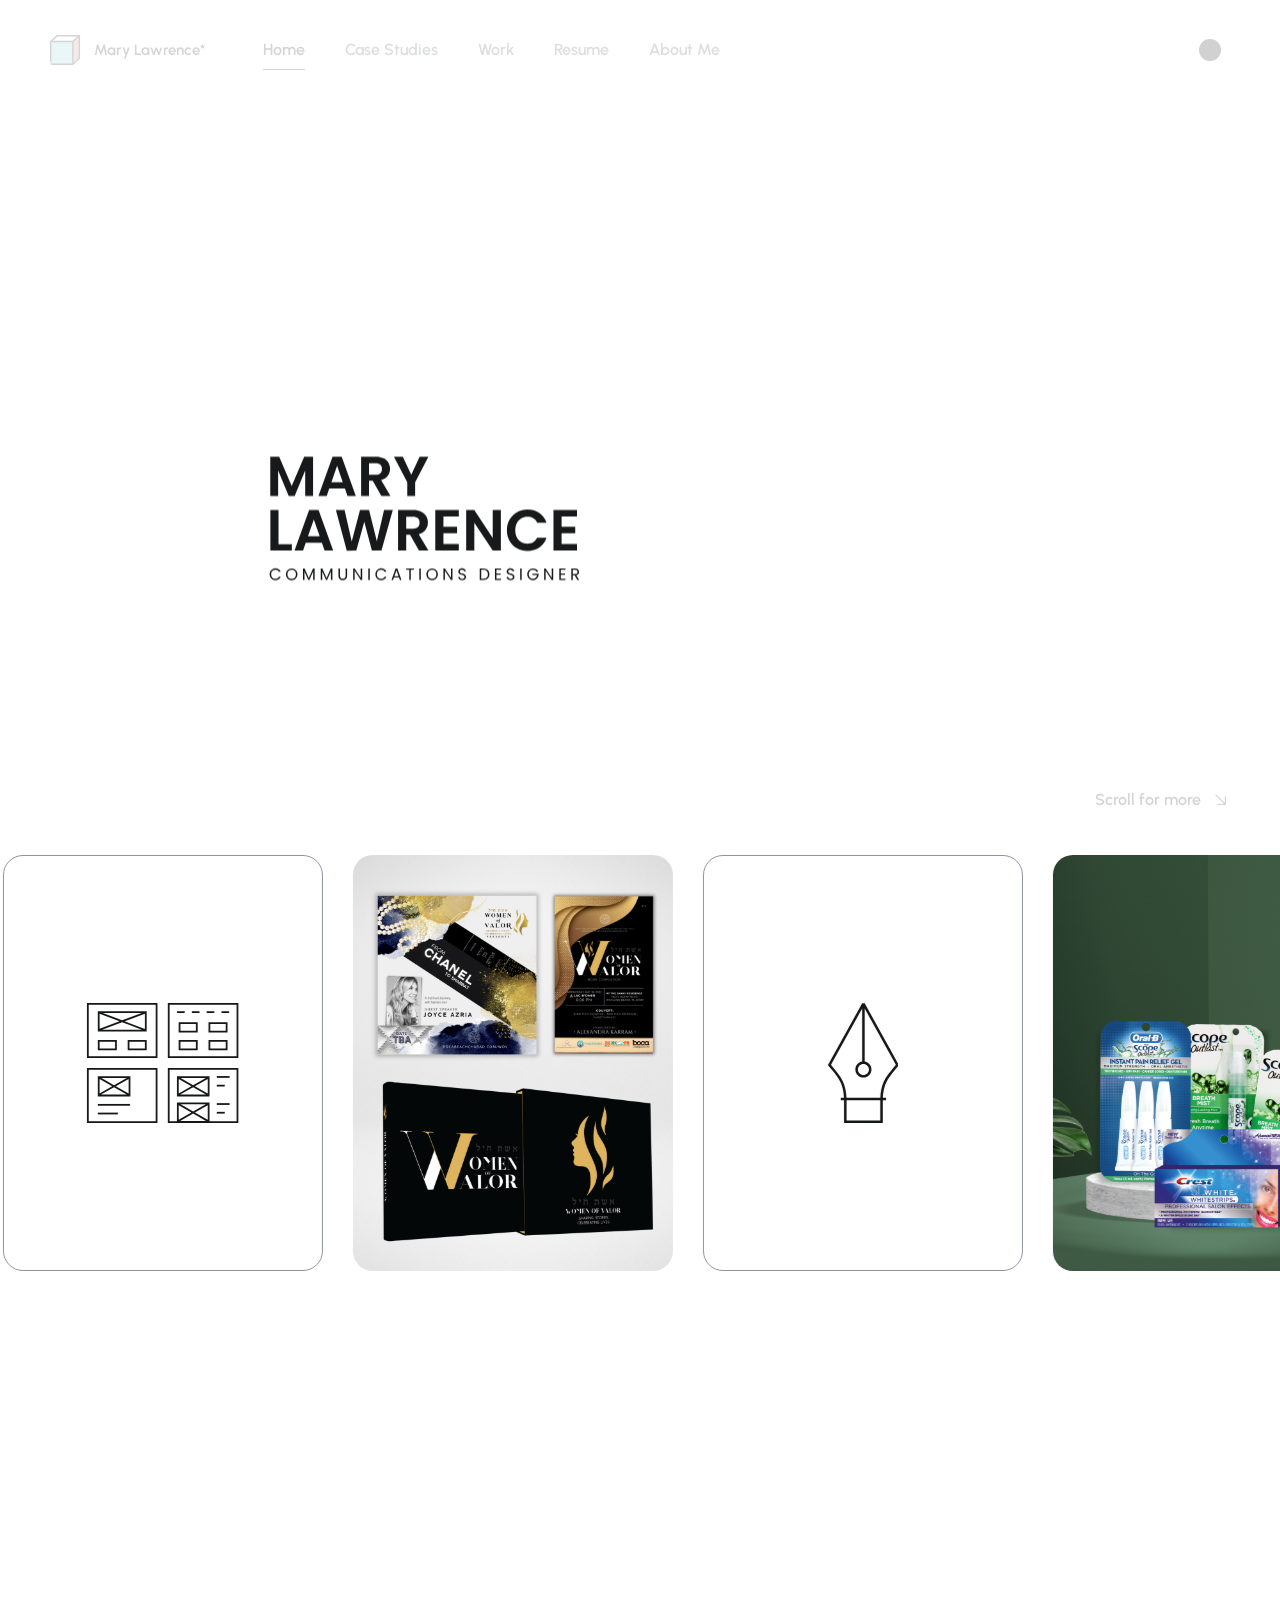
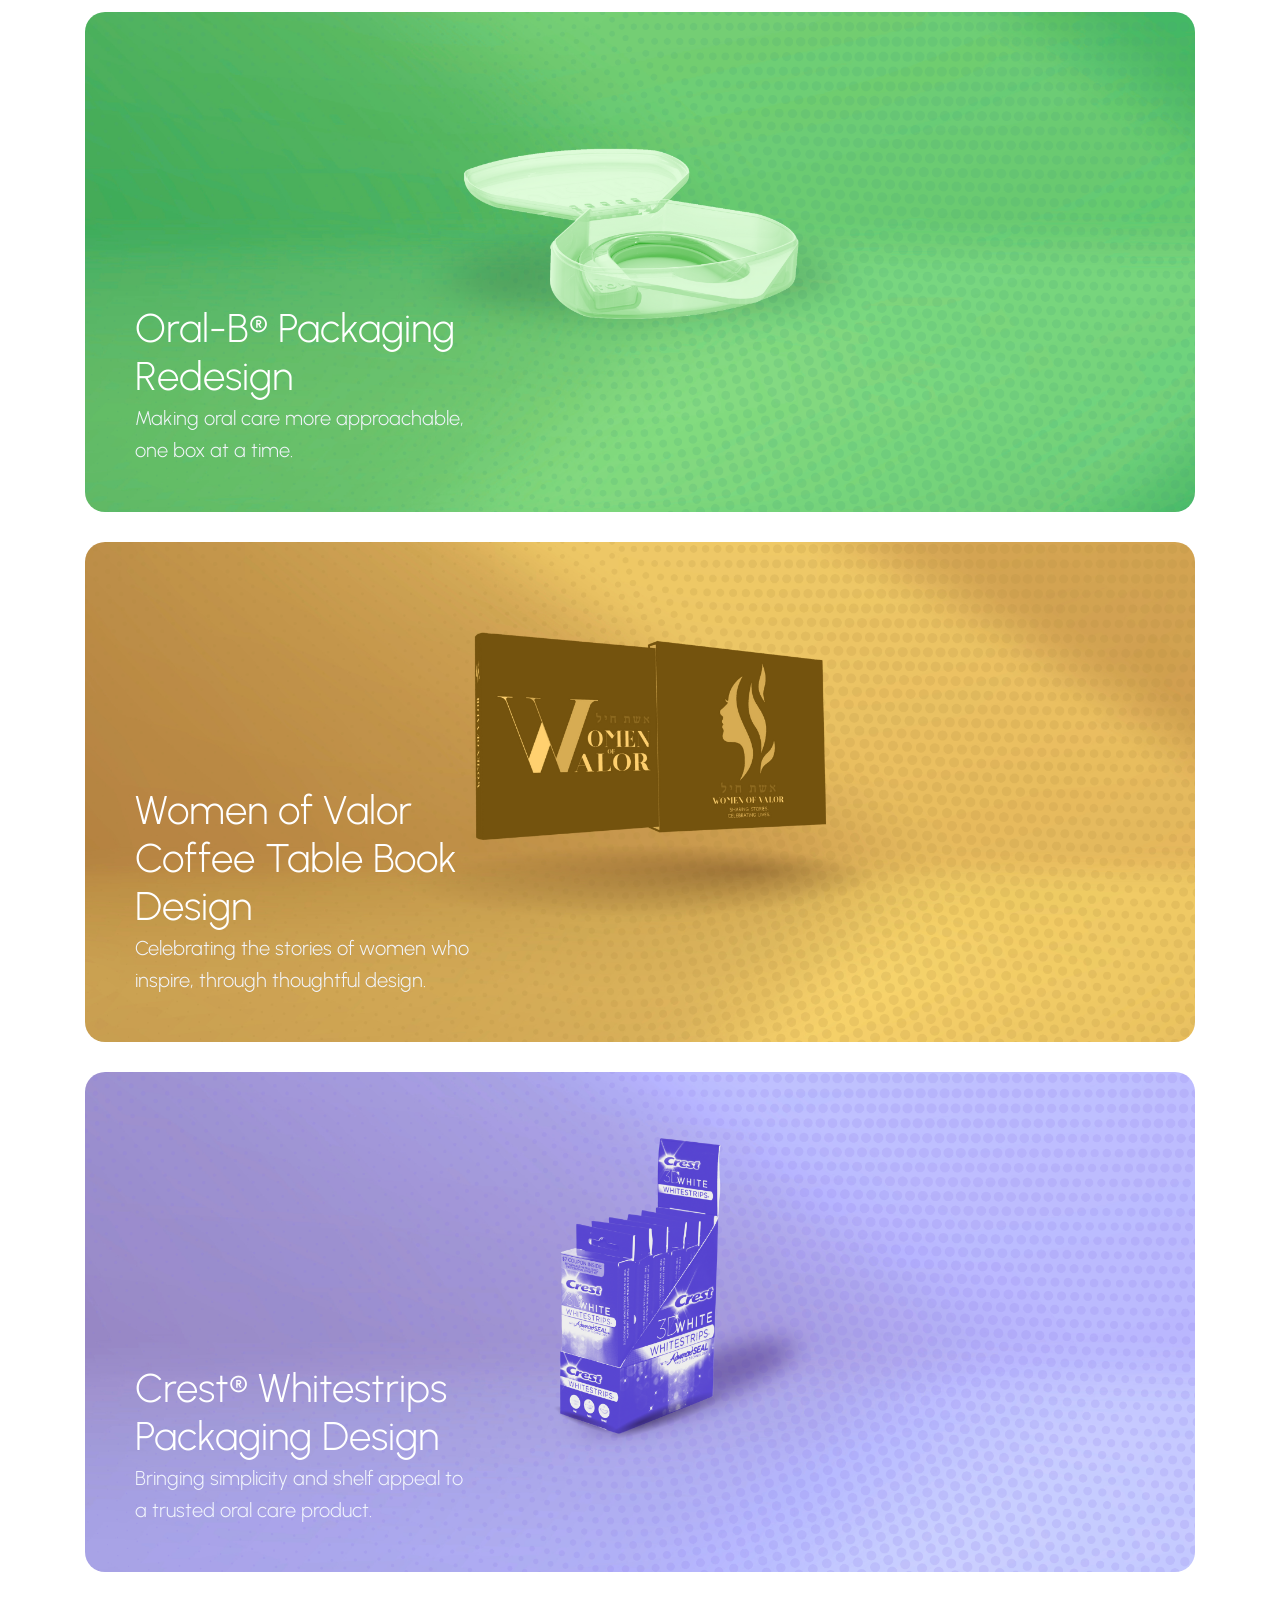
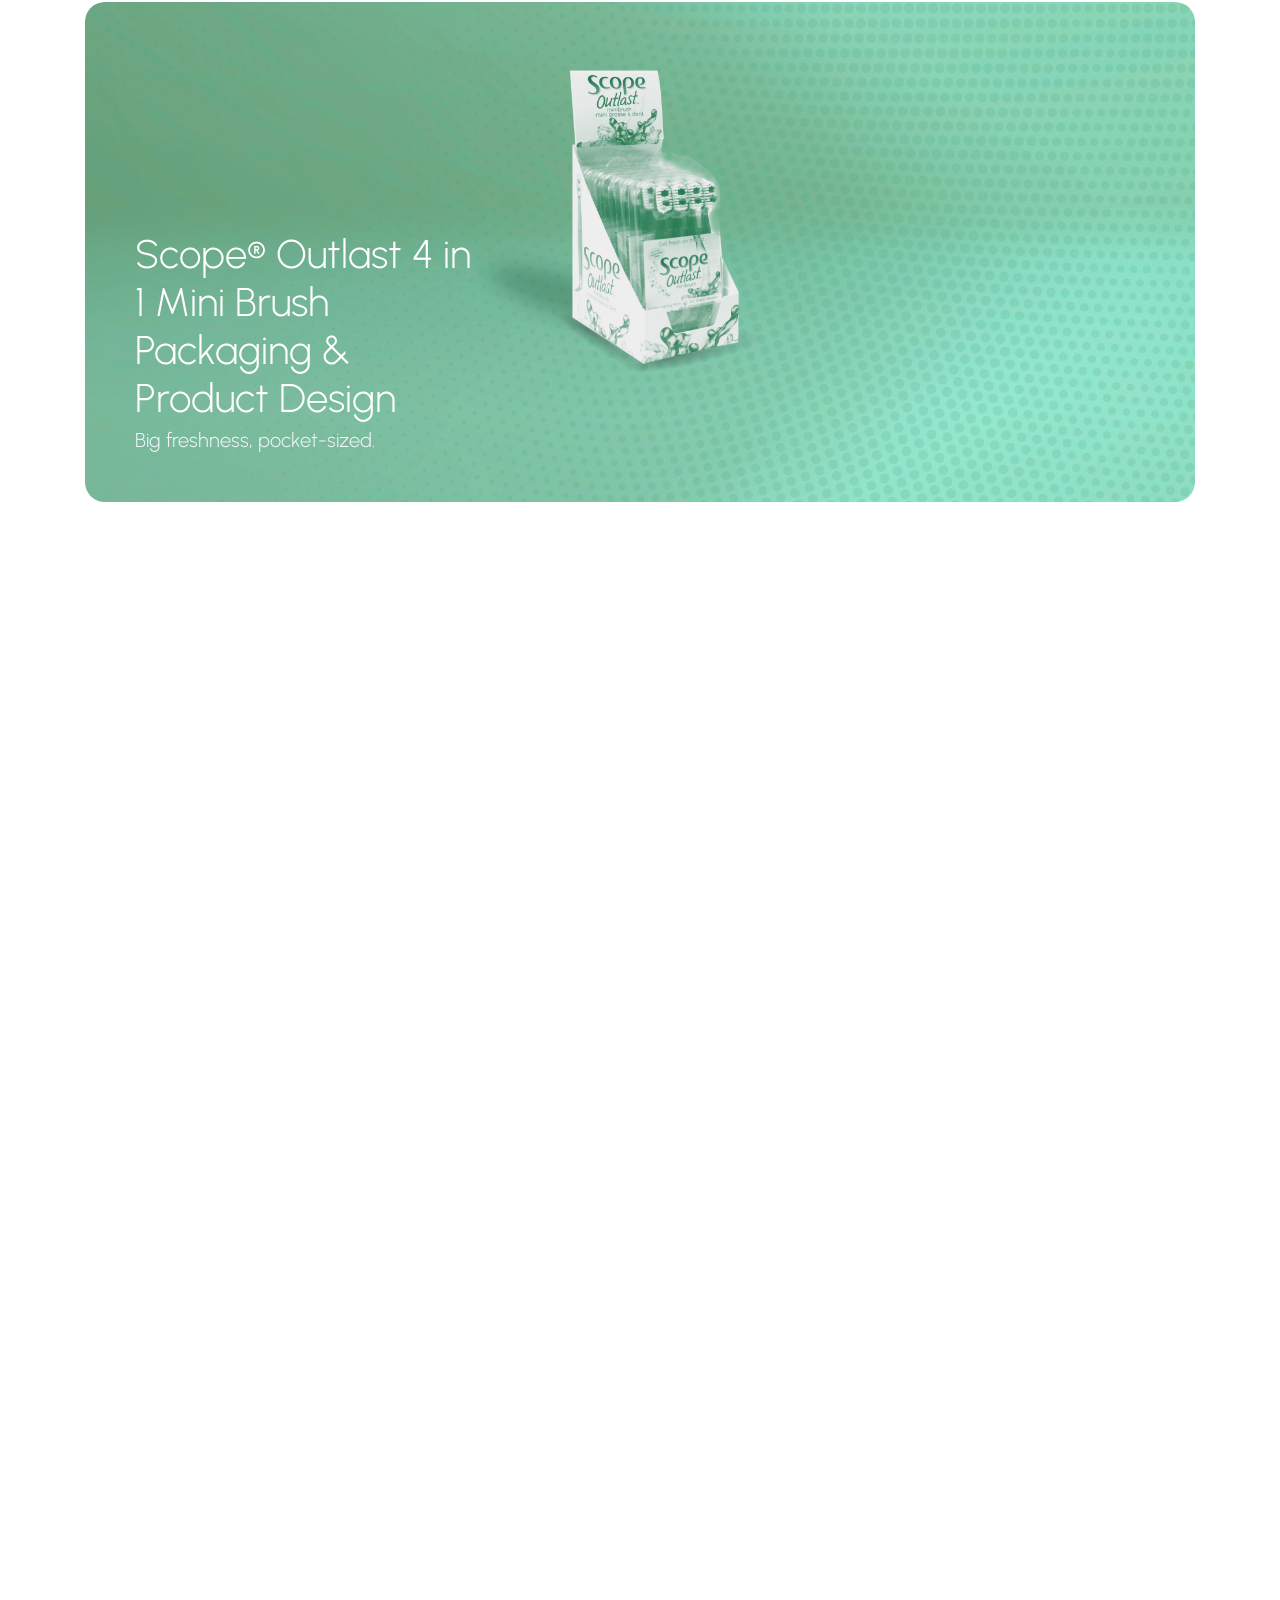
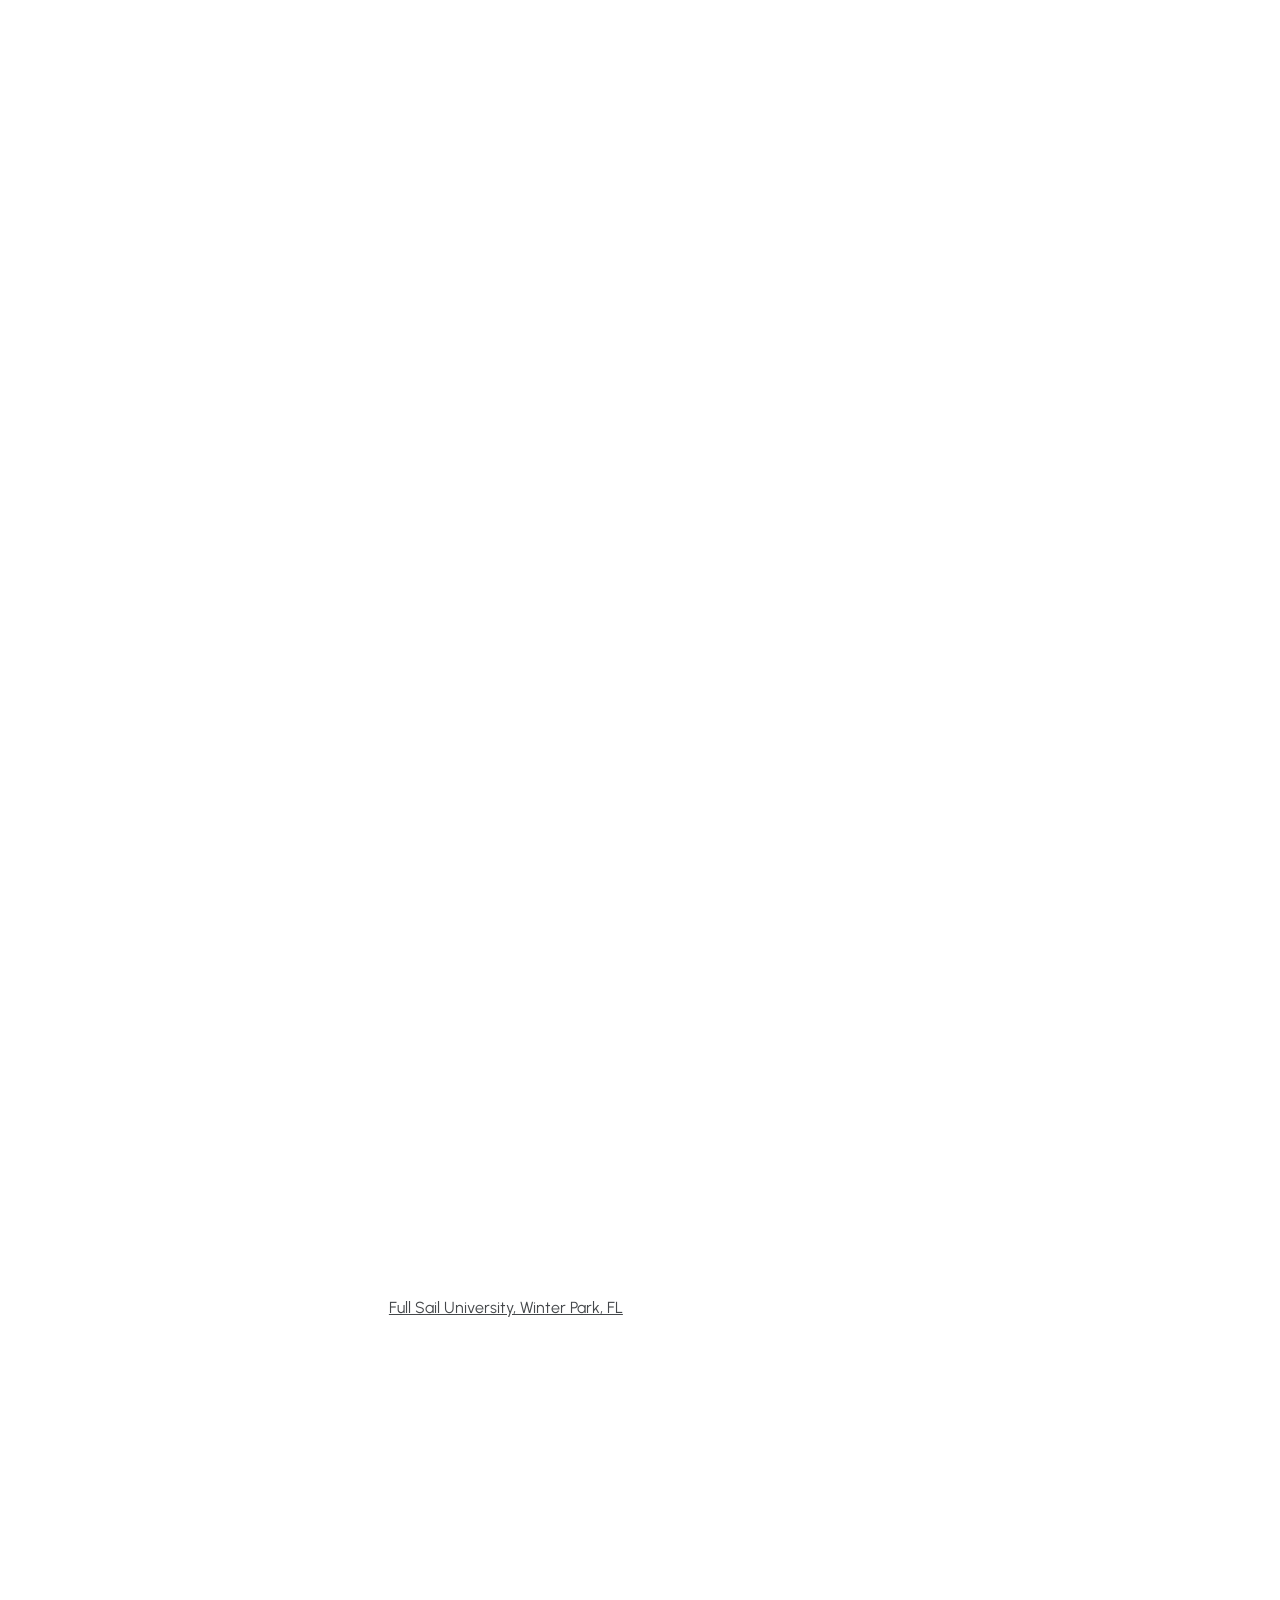
<file: index.html>
<!DOCTYPE html>
<html lang="en" dir="ltr">

  <head>
          <!-- Hotjar Tracking Code for https://maryjoerizzuto.com/ -->
          <script>
              (function(h,o,t,j,a,r){
                  h.hj=h.hj||function(){(h.hj.q=h.hj.q||[]).push(arguments)};
                  h._hjSettings={hjid:6504731,hjsv:6};
                  a=o.getElementsByTagName('head')[0];
                  r=o.createElement('script');r.async=1;
                  r.src=t+h._hjSettings.hjid+j+h._hjSettings.hjsv;
                  a.appendChild(r);
              })(window,document,'https://static.hotjar.com/c/hotjar-','.js?sv=');
          </script>
    <meta charset="UTF-8">

    <!-- Page Title -->
    <title>Mary Lawrence | Sr. Visual Designer + Communications Specialist | FL
    </title>

    <!-- Meta Tags -->
    <meta name="description" content="Mary Lawrence is a Graphic Designer with a background from Full Sail University, creating visual and digital media designs for a range of industries.">
    <meta name="keywords" content="Digital designer, Mary Lawrence, Lawrence, Mary, Rizzuto, Visual Designer, Boca Raton, Boca Raton FL, Palm Beach, Palm Beach FL, portfolio, cv, one page, responsive, html5, css3, creative, Sr Graphic Designer, Graphic Designer, Full Sail University, Mary Lawrence, Senior Graphic Designer, cricut design space, Senior Graphic Designer, Visual Designer, Brand Designer, Packaging Designer, Digital Media Designer, Brand Identity Design, Packaging Design, Label Design, Vitamins, Supplements, Beverages, Marketing Collateral Design, Digital Marketing Graphics, Social Media Design, Print Production Design, UI/UX Design Principles, Creative Strategy, Memorable, Adobe Creative Suite, Illustrator, Photoshop, InDesign, Figma, Canva, Typography & Layout Design, Color Theory & Composition, Print & Packaging Production Standards, Consumer Packaged Goods (CPG) Design, Wellness & Health Design, E-commerce Visual Design, Product Labeling & Compliance, Visual Brand Storytelling, Cross-Platform Campaign Design, Innovative, Impactful, Human-Centered, Story-Driven, Strategic, Brand-Focused, Conversion-Driven, Visually Engaging, Cohesive, visual artist ">
    <meta name="author" content="MaryLawrence">

    <!-- Viewport Meta-->
    <meta http-equiv="X-UA-Compatible" content="IE=edge">
    <meta name="viewport" content="width=device-width, initial-scale=1, maximum-scale=1">

    <!-- Template Favicon & Icons Start -->
    <link rel="icon" href="img/favicon/favicon.ico" sizes="any">
    <link rel="icon" href="img/favicon/icon.svg" type="image/svg+xml">
    <link rel="apple-touch-icon" href="img/favicon/mary_rizzuto_fav.png">
    <link rel="manifest" href="img/favicon/manifest.webmanifest">
    <!-- Template Favicon & Icons End -->

    <!-- Facebook Metadata Start -->
    <meta property="og:image:height" content="1200">
    <meta property="og:image:width" content="1200">
    <meta property="og:title" content="Mary Lawrence | Sr. Graphic Designer based in Palm Beach County, FL">
    <meta property="og:description" content="Mary Lawrence is a Graphic Designer with a background from Full Sail University, creating visual and digital media designs for a range of industries.">
    <meta property="og:url" content="https://MaryJoeRizzuto.com">
    <meta property="og:image" content="https://MaryJoeRizzuto.com">
    <!-- Facebook Metadata End -->

    <!-- Template Styles Start -->
    <link rel="stylesheet" type="text/css" href="css/loaders/loader.css">
    <link rel="stylesheet" type="text/css" href="css/plugins.css">
    <link rel="stylesheet" type="text/css" href="css/main.css">
    <!-- Template Styles End -->

    <!-- Custom Browser Color Start -->
    <meta name="theme-color" media="(prefers-color-scheme: light)" content="#BABEC8">
    <meta name="theme-color" media="(prefers-color-scheme: dark)" content="#141414">
    <meta name="msapplication-navbutton-color" content="#141414">
    <meta name="apple-mobile-web-app-capable" content="yes">
    <meta name="apple-mobile-web-app-status-bar-style" content="black-translucent">
    <!-- Custom Browser Color End -->
  </head>

  <body>

    

    <!-- Loader Start -->
    <div id="loader" class="loader">
      <div class="loader__wrapper">
        <div class="loader__content">
          <div class="loader__count">
            <span class="count__text">0</span>
            <span class="count__percent">%</span>
          </div>
        </div>
      </div>
    </div>
    <!-- Loader End -->



    <!-- Header Start -->
    <header id="header" class="header d-flex justify-content-center loading__fade">
      <!-- Navigation Menu Start -->
      <div class="header__navigation d-flex justify-content-start">
        <nav id="menu" class="menu">
          <ul class="menu__list d-flex justify-content-start">
            <li class="menu__item">
              <a class="menu__link btn" href="#home">
                <span class="menu__caption">Home</span>
                <i class="ph ph-house-simple"></i>
              </a>
            </li>
            
           <li class="menu__item">
              <a class="menu__link btn" href="#casestudies">
                <span class="menu__caption">Case Studies</span>
                <i class="ph ph-sticker"></i>
              </a>
            </li> 
            <li class="menu__item">
              <a class="menu__link btn" href="#portfolio">
                <span class="menu__caption">Work</span>
                <i class="ph ph-squares-four"></i>
              </a>
            </li>
            
            <li class="menu__item">
              <a class="menu__link btn" href="#resume">
                <span class="menu__caption">Resume</span>
                <i class="ph ph-article"></i>
              </a>
            </li>
            <li class="menu__item">
              <a class="menu__link btn" href="#about">
                <span class="menu__caption">About Me</span>
                <i class="ph ph-user"></i>
              </a>
            </li>
            <!-- 
            <li class="menu__item">
              <a class="menu__link btn" href="#contact">
                <span class="menu__caption">Contact</span>
                <i class="ph ph-envelope"></i>
              </a>
            </li>  --> 
          </ul>
        </nav>
      </div>
      <!-- Navigation Menu End -->
    </header>
    <!-- Header End -->

    <!-- Video Background Start 
    <section class="showcase">
      <video src="img/town.mp4" muted loop autoplay></video>

      <div class="overlay"></div>
    </section>
     Video Background End -->



    <!-- Fixed Logo Start -->
    <div class="logo loading__fade">
      <a href="#home" class="logo__link">
        <!-- logo icon -->
        <svg id="Layer_1" width="30" height="30" data-name="Layer 1" xmlns="http://www.w3.org/2000/svg" xmlns:xlink="http://www.w3.org/1999/xlink" version="1.1" viewBox="0 0 100 100">
  <defs>
    <style>
      .cls-1 {
        clip-path: url(#clippath);
      }

      .cls-2 {
        fill: none;
      }

      .cls-2, .cls-3, .cls-4, .cls-5, .cls-6 {
        stroke-width: 0px;
      }

      .cls-3 {
        fill: #85d2d0;
      }

      .cls-4 {
        fill: currentColor;
      }

      .cls-5 {
        fill: #cb8786;
      }

      .cls-6 {
        fill: #fff;
      }
    </style>
    <clipPath id="clippath">
      <rect class="cls-2" width="100" height="100"/>
    </clipPath>
  </defs>
  <path class="cls-5" d="M97.2,2v75.4s-21.1,19.1-21.1,19.1V21.3L97.2,2Z"/>
  <path class="cls-6" d="M97.2,2l-21.2,19.3H2.9S23.9,2,23.9,2h73.3Z"/>
  <path class="cls-3" d="M2.5,21.5h73.5v74.9H2.5V21.5Z"/>
  <g class="cls-1">
    <path class="cls-4" d="M22.8,0L0,20.8v79.1c0,0,77,0,77,0l22.8-20.8V0H22.8ZM24.6,4.6h66.5s-15.8,14.9-15.8,14.9H8.3S24.6,4.6,24.6,4.6ZM4.7,24.1h69.3v71.3H4.6c0,0,0-71.3,0-71.3ZM78.5,92.5V22.8l16.8-15.8v70.2l-16.8,15.3Z"/>
  </g>
</svg>
        <!-- logo text -->
        <span class="logo-text">Mary Lawrence*</span>
      </a>
    </div>
    <!-- Fixed Logo End -->

    <!-- Fixed Color Switch Start -->
    <div class="color loading__fade ">
      <button id="color-switcher" class="color-switcher" type="button" role="switch" aria-label="light/dark mode" aria-checked="true"></button>
    </div>
    <!-- Fixed Color Switch End -->

    <!-- Page Content Start -->
    <main id="page-content" class="page-content">

      <!-- Main Section Start -->
      <section id="home" class="main home">

        <!-- Main Section Intro Start -->
        <div class="main__intro intro-95-desktop">

          <!-- Intro Background Start HERO IMAGES -->
          <!--<div class="intro__background intro-bg-02">
            <div class="intro-bg-02__01" data-speed="0.6">
              <img src="img/mm.png" alt="Flower">
            </div>
                <div class="intro-bg-02__01" data-speed="0.8">
                  <img src="img/DesignsMaryjoer.gif" alt="Flower">
                </div>
            <div class="intro-bg-02__02" data-speed="0.8">
              <img src="img/MaryJoeRs.png" alt="Flower">
            </div>
          </div>  -->
          <!-- Intro Background End -->

          <div class="container-fluid p-0 fullheight-desktop">
            <div class="row g-0 fullheight-desktop align-items-xl-stretch">

              <!-- Intro Data Line #1 (if needed) Start -->
              <div class="col-12 col-xl-2"></div>
              <!-- Intro Data Line #1 (if needed) End -->

              <!-- Intro Content Start -->
              <div class="col-12 col-xl-8 fullheight-desktop">

                <!-- Headline Start -->
                <div id="headline" class="headline headline-95-desktop d-flex align-items-start flex-column loading-wrap">
                  
                  <!--<p class="headline__subtitle space-top animated-type loading__item">VISUAL DESIGNER </p>
                  <h1 class="headline__title loading__item"> MARYJOE<br>RIZZUTO </h1> -->

                  <p class="headline__subtitle space-bottom loading__item">
                        <svg xmlns="http://www.w3.org/2000/svg" xmlns:xlink="http://www.w3.org/1999/xlink" width="320" zoomAndPan="magnify" viewBox="0 0 300 149.999998" height="200" preserveAspectRatio="xMidYMid meet" version="1.0">
                          <defs>
    <g/><clipPath id="86c7bc5761"><rect x="0" width="295" y="0" height="23"/></clipPath><clipPath id="041ac85038"><rect x="0" width="167" y="0" height="70"/></clipPath><clipPath id="0b032389e2"><rect x="0" width="295" y="0" height="77"/></clipPath></defs><g transform="matrix(1, 0, 0, 1, 5, 113)"><g clip-path="url(#86c7bc5761)"><g fill="currentColor" fill-opacity="1"><g transform="translate(0.541575, 16.871642)"><g><path d="M 0.671875 -5.40625 C 0.671875 -6.457031 0.90625 -7.398438 1.375 -8.234375 C 1.851562 -9.078125 2.5 -9.738281 3.3125 -10.21875 C 4.132812 -10.695312 5.046875 -10.9375 6.046875 -10.9375 C 7.222656 -10.9375 8.25 -10.648438 9.125 -10.078125 C 10.007812 -9.515625 10.65625 -8.710938 11.0625 -7.671875 L 9.375 -7.671875 C 9.070312 -8.316406 8.640625 -8.8125 8.078125 -9.15625 C 7.515625 -9.507812 6.835938 -9.6875 6.046875 -9.6875 C 5.296875 -9.6875 4.617188 -9.507812 4.015625 -9.15625 C 3.421875 -8.8125 2.953125 -8.316406 2.609375 -7.671875 C 2.273438 -7.023438 2.109375 -6.269531 2.109375 -5.40625 C 2.109375 -4.550781 2.273438 -3.800781 2.609375 -3.15625 C 2.953125 -2.507812 3.421875 -2.007812 4.015625 -1.65625 C 4.617188 -1.300781 5.296875 -1.125 6.046875 -1.125 C 6.835938 -1.125 7.515625 -1.296875 8.078125 -1.640625 C 8.640625 -1.992188 9.070312 -2.492188 9.375 -3.140625 L 11.0625 -3.140625 C 10.65625 -2.109375 10.007812 -1.3125 9.125 -0.75 C 8.25 -0.1875 7.222656 0.09375 6.046875 0.09375 C 5.046875 0.09375 4.132812 -0.140625 3.3125 -0.609375 C 2.5 -1.078125 1.851562 -1.726562 1.375 -2.5625 C 0.90625 -3.40625 0.671875 -4.351562 0.671875 -5.40625 Z M 0.671875 -5.40625 "/></g></g></g>
    <g fill="currentColor" fill-opacity="1"><g transform="translate(15.805658, 16.871642)"><g><path d="M 6.078125 0.109375 C 5.078125 0.109375 4.164062 -0.125 3.34375 -0.59375 C 2.519531 -1.0625 1.867188 -1.71875 1.390625 -2.5625 C 0.910156 -3.40625 0.671875 -4.351562 0.671875 -5.40625 C 0.671875 -6.457031 0.910156 -7.398438 1.390625 -8.234375 C 1.867188 -9.078125 2.519531 -9.734375 3.34375 -10.203125 C 4.164062 -10.679688 5.078125 -10.921875 6.078125 -10.921875 C 7.097656 -10.921875 8.019531 -10.679688 8.84375 -10.203125 C 9.664062 -9.734375 10.3125 -9.082031 10.78125 -8.25 C 11.257812 -7.414062 11.5 -6.46875 11.5 -5.40625 C 11.5 -4.34375 11.257812 -3.390625 10.78125 -2.546875 C 10.3125 -1.710938 9.664062 -1.0625 8.84375 -0.59375 C 8.019531 -0.125 7.097656 0.109375 6.078125 0.109375 Z M 6.078125 -1.109375 C 6.835938 -1.109375 7.519531 -1.285156 8.125 -1.640625 C 8.726562 -1.992188 9.203125 -2.492188 9.546875 -3.140625 C 9.890625 -3.796875 10.0625 -4.550781 10.0625 -5.40625 C 10.0625 -6.269531 9.890625 -7.023438 9.546875 -7.671875 C 9.203125 -8.316406 8.726562 -8.8125 8.125 -9.15625 C 7.53125 -9.507812 6.847656 -9.6875 6.078125 -9.6875 C 5.316406 -9.6875 4.632812 -9.507812 4.03125 -9.15625 C 3.4375 -8.8125 2.96875 -8.316406 2.625 -7.671875 C 2.28125 -7.023438 2.109375 -6.269531 2.109375 -5.40625 C 2.109375 -4.550781 2.28125 -3.796875 2.625 -3.140625 C 2.96875 -2.492188 3.441406 -1.992188 4.046875 -1.640625 C 4.648438 -1.285156 5.328125 -1.109375 6.078125 -1.109375 Z M 6.078125 -1.109375 "/></g></g></g>
    <g fill="currentColor" fill-opacity="1"><g transform="translate(31.286424, 16.871642)"><g><path d="M 12.140625 -10.71875 L 12.140625 0 L 10.734375 0 L 10.734375 -7.984375 L 7.171875 0 L 6.171875 0 L 2.59375 -8 L 2.59375 0 L 1.1875 0 L 1.1875 -10.71875 L 2.703125 -10.71875 L 6.671875 -1.859375 L 10.640625 -10.71875 Z M 12.140625 -10.71875 "/></g></g></g>
    <g fill="currentColor" fill-opacity="1"><g transform="translate(47.927984, 16.871642)"><g><path d="M 12.140625 -10.71875 L 12.140625 0 L 10.734375 0 L 10.734375 -7.984375 L 7.171875 0 L 6.171875 0 L 2.59375 -8 L 2.59375 0 L 1.1875 0 L 1.1875 -10.71875 L 2.703125 -10.71875 L 6.671875 -1.859375 L 10.640625 -10.71875 Z M 12.140625 -10.71875 "/></g></g></g>
    <g fill="currentColor" fill-opacity="1"><g transform="translate(64.569544, 16.871642)"><g><path d="M 2.578125 -10.796875 L 2.578125 -3.96875 C 2.578125 -3.007812 2.8125 -2.296875 3.28125 -1.828125 C 3.75 -1.359375 4.398438 -1.125 5.234375 -1.125 C 6.054688 -1.125 6.703125 -1.359375 7.171875 -1.828125 C 7.640625 -2.296875 7.875 -3.007812 7.875 -3.96875 L 7.875 -10.796875 L 9.296875 -10.796875 L 9.296875 -3.984375 C 9.296875 -3.078125 9.113281 -2.316406 8.75 -1.703125 C 8.382812 -1.097656 7.894531 -0.644531 7.28125 -0.34375 C 6.664062 -0.0390625 5.976562 0.109375 5.21875 0.109375 C 4.457031 0.109375 3.769531 -0.0390625 3.15625 -0.34375 C 2.539062 -0.644531 2.050781 -1.097656 1.6875 -1.703125 C 1.332031 -2.316406 1.15625 -3.078125 1.15625 -3.984375 L 1.15625 -10.796875 Z M 2.578125 -10.796875 "/></g></g></g>
    <g fill="currentColor" fill-opacity="1"><g transform="translate(78.332335, 16.871642)"><g><path d="M 9.671875 0 L 8.265625 0 L 2.59375 -8.59375 L 2.59375 0 L 1.1875 0 L 1.1875 -10.8125 L 2.59375 -10.8125 L 8.265625 -2.234375 L 8.265625 -10.8125 L 9.671875 -10.8125 Z M 9.671875 0 "/></g></g></g><g fill="currentColor" fill-opacity="1"><g transform="translate(92.52849, 16.871642)"><g><path d="M 2.59375 -10.796875 L 2.59375 0 L 1.1875 0 L 1.1875 -10.796875 Z M 2.59375 -10.796875 "/></g></g></g><g fill="currentColor" fill-opacity="1"><g transform="translate(99.651528, 16.871642)">
    <g><path d="M 0.671875 -5.40625 C 0.671875 -6.457031 0.90625 -7.398438 1.375 -8.234375 C 1.851562 -9.078125 2.5 -9.738281 3.3125 -10.21875 C 4.132812 -10.695312 5.046875 -10.9375 6.046875 -10.9375 C 7.222656 -10.9375 8.25 -10.648438 9.125 -10.078125 C 10.007812 -9.515625 10.65625 -8.710938 11.0625 -7.671875 L 9.375 -7.671875 C 9.070312 -8.316406 8.640625 -8.8125 8.078125 -9.15625 C 7.515625 -9.507812 6.835938 -9.6875 6.046875 -9.6875 C 5.296875 -9.6875 4.617188 -9.507812 4.015625 -9.15625 C 3.421875 -8.8125 2.953125 -8.316406 2.609375 -7.671875 C 2.273438 -7.023438 2.109375 -6.269531 2.109375 -5.40625 C 2.109375 -4.550781 2.273438 -3.800781 2.609375 -3.15625 C 2.953125 -2.507812 3.421875 -2.007812 4.015625 -1.65625 C 4.617188 -1.300781 5.296875 -1.125 6.046875 -1.125 C 6.835938 -1.125 7.515625 -1.296875 8.078125 -1.640625 C 8.640625 -1.992188 9.070312 -2.492188 9.375 -3.140625 L 11.0625 -3.140625 C 10.65625 -2.109375 10.007812 -1.3125 9.125 -0.75 C 8.25 -0.1875 7.222656 0.09375 6.046875 0.09375 C 5.046875 0.09375 4.132812 -0.140625 3.3125 -0.609375 C 2.5 -1.078125 1.851562 -1.726562 1.375 -2.5625 C 0.90625 -3.40625 0.671875 -4.351562 0.671875 -5.40625 Z M 0.671875 -5.40625 "/></g></g></g>
    <g fill="currentColor" fill-opacity="1"><g transform="translate(114.915611, 16.871642)"><g><path d="M 7.578125 -2.40625 L 2.859375 -2.40625 L 2 0 L 0.515625 0 L 4.40625 -10.734375 L 6.03125 -10.734375 L 9.921875 0 L 8.4375 0 Z M 7.171875 -3.546875 L 5.21875 -9 L 3.265625 -3.546875 Z M 7.171875 -3.546875 "/></g></g></g><g fill="currentColor" fill-opacity="1"><g transform="translate(128.662928, 16.871642)"><g><path d="M 7.828125 -10.796875 L 7.828125 -9.640625 L 4.890625 -9.640625 L 4.890625 0 L 3.484375 0 L 3.484375 -9.640625 L 0.53125 -9.640625 L 0.53125 -10.796875 Z M 7.828125 -10.796875 "/></g></g></g><g fill="currentColor" fill-opacity="1"><g transform="translate(140.351761, 16.871642)"><g><path d="M 2.59375 -10.796875 L 2.59375 0 L 1.1875 0 L 1.1875 -10.796875 Z M 2.59375 -10.796875 "/></g></g></g>
    <g fill="currentColor" fill-opacity="1"><g transform="translate(147.474799, 16.871642)"><g><path d="M 6.078125 0.109375 C 5.078125 0.109375 4.164062 -0.125 3.34375 -0.59375 C 2.519531 -1.0625 1.867188 -1.71875 1.390625 -2.5625 C 0.910156 -3.40625 0.671875 -4.351562 0.671875 -5.40625 C 0.671875 -6.457031 0.910156 -7.398438 1.390625 -8.234375 C 1.867188 -9.078125 2.519531 -9.734375 3.34375 -10.203125 C 4.164062 -10.679688 5.078125 -10.921875 6.078125 -10.921875 C 7.097656 -10.921875 8.019531 -10.679688 8.84375 -10.203125 C 9.664062 -9.734375 10.3125 -9.082031 10.78125 -8.25 C 11.257812 -7.414062 11.5 -6.46875 11.5 -5.40625 C 11.5 -4.34375 11.257812 -3.390625 10.78125 -2.546875 C 10.3125 -1.710938 9.664062 -1.0625 8.84375 -0.59375 C 8.019531 -0.125 7.097656 0.109375 6.078125 0.109375 Z M 6.078125 -1.109375 C 6.835938 -1.109375 7.519531 -1.285156 8.125 -1.640625 C 8.726562 -1.992188 9.203125 -2.492188 9.546875 -3.140625 C 9.890625 -3.796875 10.0625 -4.550781 10.0625 -5.40625 C 10.0625 -6.269531 9.890625 -7.023438 9.546875 -7.671875 C 9.203125 -8.316406 8.726562 -8.8125 8.125 -9.15625 C 7.53125 -9.507812 6.847656 -9.6875 6.078125 -9.6875 C 5.316406 -9.6875 4.632812 -9.507812 4.03125 -9.15625 C 3.4375 -8.8125 2.96875 -8.316406 2.625 -7.671875 C 2.28125 -7.023438 2.109375 -6.269531 2.109375 -5.40625 C 2.109375 -4.550781 2.28125 -3.796875 2.625 -3.140625 C 2.96875 -2.492188 3.441406 -1.992188 4.046875 -1.640625 C 4.648438 -1.285156 5.328125 -1.109375 6.078125 -1.109375 Z M 6.078125 -1.109375 "/></g></g></g><g fill="currentColor" fill-opacity="1"><g transform="translate(162.955564, 16.871642)"><g><path d="M 9.671875 0 L 8.265625 0 L 2.59375 -8.59375 L 2.59375 0 L 1.1875 0 L 1.1875 -10.8125 L 2.59375 -10.8125 L 8.265625 -2.234375 L 8.265625 -10.8125 L 9.671875 -10.8125 Z M 9.671875 0 "/></g></g></g><g fill="currentColor" fill-opacity="1"><g transform="translate(177.15172, 16.871642)"><g><path d="M 4.609375 0.109375 C 3.898438 0.109375 3.265625 -0.015625 2.703125 -0.265625 C 2.140625 -0.523438 1.695312 -0.878906 1.375 -1.328125 C 1.050781 -1.773438 0.882812 -2.289062 0.875 -2.875 L 2.390625 -2.875 C 2.441406 -2.375 2.648438 -1.945312 3.015625 -1.59375 C 3.378906 -1.25 3.910156 -1.078125 4.609375 -1.078125 C 5.285156 -1.078125 5.816406 -1.242188 6.203125 -1.578125 C 6.585938 -1.921875 6.78125 -2.351562 6.78125 -2.875 C 6.78125 -3.289062 6.664062 -3.628906 6.4375 -3.890625 C 6.207031 -4.148438 5.921875 -4.34375 5.578125 -4.46875 C 5.242188 -4.601562 4.789062 -4.75 4.21875 -4.90625 C 3.5 -5.09375 2.925781 -5.28125 2.5 -5.46875 C 2.070312 -5.65625 1.703125 -5.945312 1.390625 -6.34375 C 1.085938 -6.738281 0.9375 -7.269531 0.9375 -7.9375 C 0.9375 -8.53125 1.085938 -9.050781 1.390625 -9.5 C 1.691406 -9.957031 2.113281 -10.3125 2.65625 -10.5625 C 3.195312 -10.8125 3.816406 -10.9375 4.515625 -10.9375 C 5.523438 -10.9375 6.351562 -10.679688 7 -10.171875 C 7.644531 -9.671875 8.007812 -9 8.09375 -8.15625 L 6.546875 -8.15625 C 6.492188 -8.570312 6.273438 -8.9375 5.890625 -9.25 C 5.515625 -9.5625 5.007812 -9.71875 4.375 -9.71875 C 3.789062 -9.71875 3.3125 -9.566406 2.9375 -9.265625 C 2.570312 -8.960938 2.390625 -8.535156 2.390625 -7.984375 C 2.390625 -7.597656 2.5 -7.28125 2.71875 -7.03125 C 2.9375 -6.78125 3.207031 -6.585938 3.53125 -6.453125 C 3.863281 -6.328125 4.320312 -6.179688 4.90625 -6.015625 C 5.625 -5.828125 6.195312 -5.632812 6.625 -5.4375 C 7.0625 -5.25 7.429688 -4.957031 7.734375 -4.5625 C 8.046875 -4.164062 8.203125 -3.625 8.203125 -2.9375 C 8.203125 -2.414062 8.0625 -1.921875 7.78125 -1.453125 C 7.507812 -0.992188 7.097656 -0.617188 6.546875 -0.328125 C 6.003906 -0.0351562 5.359375 0.109375 4.609375 0.109375 Z M 4.609375 0.109375 "/></g></g></g><g fill="currentColor" fill-opacity="1"><g transform="translate(189.552508, 16.871642)"><g/></g></g><g fill="currentColor" fill-opacity="1"><g transform="translate(197.00057, 16.871642)"><g><path d="M 4.546875 -10.796875 C 5.722656 -10.796875 6.742188 -10.570312 7.609375 -10.125 C 8.472656 -9.6875 9.132812 -9.0625 9.59375 -8.25 C 10.050781 -7.4375 10.28125 -6.476562 10.28125 -5.375 C 10.28125 -4.269531 10.050781 -3.3125 9.59375 -2.5 C 9.132812 -1.6875 8.472656 -1.066406 7.609375 -0.640625 C 6.742188 -0.210938 5.722656 0 4.546875 0 L 1.1875 0 L 1.1875 -10.796875 Z M 4.546875 -1.15625 C 5.941406 -1.15625 7.003906 -1.523438 7.734375 -2.265625 C 8.472656 -3.003906 8.84375 -4.039062 8.84375 -5.375 C 8.84375 -6.71875 8.472656 -7.765625 7.734375 -8.515625 C 6.992188 -9.265625 5.929688 -9.640625 4.546875 -9.640625 L 2.59375 -9.640625 L 2.59375 -1.15625 Z M 4.546875 -1.15625 "/></g></g></g><g fill="currentColor" fill-opacity="1"><g transform="translate(211.258622, 16.871642)"><g><path d="M 2.59375 -9.640625 L 2.59375 -6.03125 L 6.53125 -6.03125 L 6.53125 -4.875 L 2.59375 -4.875 L 2.59375 -1.15625 L 7 -1.15625 L 7 0 L 1.1875 0 L 1.1875 -10.8125 L 7 -10.8125 L 7 -9.640625 Z M 2.59375 -9.640625 "/></g></g></g><g fill="currentColor" fill-opacity="1"><g transform="translate(222.514089, 16.871642)"><g><path d="M 4.609375 0.109375 C 3.898438 0.109375 3.265625 -0.015625 2.703125 -0.265625 C 2.140625 -0.523438 1.695312 -0.878906 1.375 -1.328125 C 1.050781 -1.773438 0.882812 -2.289062 0.875 -2.875 L 2.390625 -2.875 C 2.441406 -2.375 2.648438 -1.945312 3.015625 -1.59375 C 3.378906 -1.25 3.910156 -1.078125 4.609375 -1.078125 C 5.285156 -1.078125 5.816406 -1.242188 6.203125 -1.578125 C 6.585938 -1.921875 6.78125 -2.351562 6.78125 -2.875 C 6.78125 -3.289062 6.664062 -3.628906 6.4375 -3.890625 C 6.207031 -4.148438 5.921875 -4.34375 5.578125 -4.46875 C 5.242188 -4.601562 4.789062 -4.75 4.21875 -4.90625 C 3.5 -5.09375 2.925781 -5.28125 2.5 -5.46875 C 2.070312 -5.65625 1.703125 -5.945312 1.390625 -6.34375 C 1.085938 -6.738281 0.9375 -7.269531 0.9375 -7.9375 C 0.9375 -8.53125 1.085938 -9.050781 1.390625 -9.5 C 1.691406 -9.957031 2.113281 -10.3125 2.65625 -10.5625 C 3.195312 -10.8125 3.816406 -10.9375 4.515625 -10.9375 C 5.523438 -10.9375 6.351562 -10.679688 7 -10.171875 C 7.644531 -9.671875 8.007812 -9 8.09375 -8.15625 L 6.546875 -8.15625 C 6.492188 -8.570312 6.273438 -8.9375 5.890625 -9.25 C 5.515625 -9.5625 5.007812 -9.71875 4.375 -9.71875 C 3.789062 -9.71875 3.3125 -9.566406 2.9375 -9.265625 C 2.570312 -8.960938 2.390625 -8.535156 2.390625 -7.984375 C 2.390625 -7.597656 2.5 -7.28125 2.71875 -7.03125 C 2.9375 -6.78125 3.207031 -6.585938 3.53125 -6.453125 C 3.863281 -6.328125 4.320312 -6.179688 4.90625 -6.015625 C 5.625 -5.828125 6.195312 -5.632812 6.625 -5.4375 C 7.0625 -5.25 7.429688 -4.957031 7.734375 -4.5625 C 8.046875 -4.164062 8.203125 -3.625 8.203125 -2.9375 C 8.203125 -2.414062 8.0625 -1.921875 7.78125 -1.453125 C 7.507812 -0.992188 7.097656 -0.617188 6.546875 -0.328125 C 6.003906 -0.0351562 5.359375 0.109375 4.609375 0.109375 Z M 4.609375 0.109375 "/></g></g></g><g fill="currentColor" fill-opacity="1"><g transform="translate(234.91489, 16.871642)"><g><path d="M 2.59375 -10.796875 L 2.59375 0 L 1.1875 0 L 1.1875 -10.796875 Z M 2.59375 -10.796875 "/></g></g></g><g fill="currentColor" fill-opacity="1"><g transform="translate(242.037939, 16.871642)"><g><path d="M 9.375 -7.671875 C 9.070312 -8.296875 8.632812 -8.78125 8.0625 -9.125 C 7.5 -9.46875 6.835938 -9.640625 6.078125 -9.640625 C 5.328125 -9.640625 4.648438 -9.46875 4.046875 -9.125 C 3.441406 -8.78125 2.96875 -8.285156 2.625 -7.640625 C 2.28125 -6.992188 2.109375 -6.25 2.109375 -5.40625 C 2.109375 -4.5625 2.28125 -3.816406 2.625 -3.171875 C 2.96875 -2.535156 3.441406 -2.039062 4.046875 -1.6875 C 4.648438 -1.34375 5.328125 -1.171875 6.078125 -1.171875 C 7.140625 -1.171875 8.007812 -1.484375 8.6875 -2.109375 C 9.363281 -2.742188 9.757812 -3.597656 9.875 -4.671875 L 5.578125 -4.671875 L 5.578125 -5.828125 L 11.375 -5.828125 L 11.375 -4.734375 C 11.289062 -3.847656 11.007812 -3.035156 10.53125 -2.296875 C 10.0625 -1.554688 9.441406 -0.972656 8.671875 -0.546875 C 7.898438 -0.117188 7.035156 0.09375 6.078125 0.09375 C 5.078125 0.09375 4.164062 -0.140625 3.34375 -0.609375 C 2.519531 -1.078125 1.867188 -1.726562 1.390625 -2.5625 C 0.910156 -3.40625 0.671875 -4.351562 0.671875 -5.40625 C 0.671875 -6.457031 0.910156 -7.398438 1.390625 -8.234375 C 1.867188 -9.078125 2.519531 -9.734375 3.34375 -10.203125 C 4.164062 -10.679688 5.078125 -10.921875 6.078125 -10.921875 C 7.222656 -10.921875 8.238281 -10.632812 9.125 -10.0625 C 10.007812 -9.5 10.65625 -8.703125 11.0625 -7.671875 Z M 9.375 -7.671875 "/></g></g></g><g fill="currentColor" fill-opacity="1"><g transform="translate(257.394877, 16.871642)"><g><path d="M 9.671875 0 L 8.265625 0 L 2.59375 -8.59375 L 2.59375 0 L 1.1875 0 L 1.1875 -10.8125 L 2.59375 -10.8125 L 8.265625 -2.234375 L 8.265625 -10.8125 L 9.671875 -10.8125 Z M 9.671875 0 "/></g></g></g><g fill="currentColor" fill-opacity="1"><g transform="translate(271.591033, 16.871642)"><g><path d="M 2.59375 -9.640625 L 2.59375 -6.03125 L 6.53125 -6.03125 L 6.53125 -4.875 L 2.59375 -4.875 L 2.59375 -1.15625 L 7 -1.15625 L 7 0 L 1.1875 0 L 1.1875 -10.8125 L 7 -10.8125 L 7 -9.640625 Z M 2.59375 -9.640625 "/></g></g></g><g fill="currentColor" fill-opacity="1"><g transform="translate(282.846501, 16.871642)"><g><path d="M 6.875 0 L 4.296875 -4.40625 L 2.59375 -4.40625 L 2.59375 0 L 1.1875 0 L 1.1875 -10.796875 L 4.671875 -10.796875 C 5.492188 -10.796875 6.1875 -10.65625 6.75 -10.375 C 7.3125 -10.09375 7.726562 -9.710938 8 -9.234375 C 8.28125 -8.765625 8.421875 -8.226562 8.421875 -7.625 C 8.421875 -6.875 8.207031 -6.210938 7.78125 -5.640625 C 7.351562 -5.078125 6.710938 -4.703125 5.859375 -4.515625 L 8.5625 0 Z M 2.59375 -5.546875 L 4.671875 -5.546875 C 5.441406 -5.546875 6.015625 -5.734375 6.390625 -6.109375 C 6.773438 -6.484375 6.96875 -6.988281 6.96875 -7.625 C 6.96875 -8.257812 6.78125 -8.75 6.40625 -9.09375 C 6.03125 -9.445312 5.453125 -9.625 4.671875 -9.625 L 2.59375 -9.625 Z M 2.59375 -5.546875 "/></g></g></g></g></g><g transform="matrix(1, 0, 0, 1, 3, -0.000000000000007527)"><g clip-path="url(#041ac85038)"><g fill="currentColor" fill-opacity="1"><g transform="translate(0.16416, 51.077892)"><g><path d="M 43.78125 -36.8125 L 43.78125 0 L 36.390625 0 L 36.390625 -23.953125 L 26.53125 0 L 20.9375 0 L 11.03125 -23.953125 L 11.03125 0 L 3.640625 0 L 3.640625 -36.8125 L 12.03125 -36.8125 L 23.734375 -9.4375 L 35.453125 -36.8125 Z M 43.78125 -36.8125 "/></g></g></g><g fill="currentColor" fill-opacity="1"><g transform="translate(47.584523, 51.077892)"><g><path d="M 26.21875 -7.015625 L 11.546875 -7.015625 L 9.125 0 L 1.375 0 L 14.609375 -36.875 L 23.203125 -36.875 L 36.453125 0 L 28.640625 0 Z M 24.21875 -12.921875 L 18.890625 -28.328125 L 13.5625 -12.921875 Z M 24.21875 -12.921875 "/></g></g></g><g fill="currentColor" fill-opacity="1"><g transform="translate(85.352022, 51.077892)"><g><path d="M 22.625 0 L 14.5 -14.34375 L 11.03125 -14.34375 L 11.03125 0 L 3.640625 0 L 3.640625 -36.8125 L 17.453125 -36.8125 C 20.304688 -36.8125 22.734375 -36.3125 24.734375 -35.3125 C 26.742188 -34.3125 28.25 -32.957031 29.25 -31.25 C 30.25 -29.550781 30.75 -27.644531 30.75 -25.53125 C 30.75 -23.101562 30.046875 -20.910156 28.640625 -18.953125 C 27.234375 -17.003906 25.140625 -15.660156 22.359375 -14.921875 L 31.171875 0 Z M 11.03125 -19.890625 L 17.203125 -19.890625 C 19.203125 -19.890625 20.691406 -20.367188 21.671875 -21.328125 C 22.660156 -22.296875 23.15625 -23.644531 23.15625 -25.375 C 23.15625 -27.0625 22.660156 -28.367188 21.671875 -29.296875 C 20.691406 -30.234375 19.203125 -30.703125 17.203125 -30.703125 L 11.03125 -30.703125 Z M 11.03125 -19.890625 "/></g></g></g><g fill="currentColor" fill-opacity="1"><g transform="translate(119.163418, 51.077892)"><g><path d="M 32.921875 -36.8125 L 20.46875 -12.8125 L 20.46875 0 L 13.078125 0 L 13.078125 -12.8125 L 0.578125 -36.8125 L 8.921875 -36.8125 L 16.828125 -20 L 24.6875 -36.8125 Z M 32.921875 -36.8125 "/></g></g></g><g fill="currentColor" fill-opacity="1"><g transform="translate(152.719561, 51.077892)"><g/></g></g></g></g><g transform="matrix(1, 0, 0, 1, 3, 46)"><g clip-path="url(#0b032389e2)"><g fill="currentColor" fill-opacity="1"><g transform="translate(0.16416, 56.279821)"><g><path d="M 11.375 -6.046875 L 23.90625 -6.046875 L 23.90625 0 L 3.75 0 L 3.75 -38.015625 L 11.375 -38.015625 Z M 11.375 -6.046875 "/></g></g></g><g fill="currentColor" fill-opacity="1"><g transform="translate(25.151982, 56.279821)"><g><path d="M 27.0625 -7.25 L 11.921875 -7.25 L 9.421875 0 L 1.421875 0 L 15.078125 -38.0625 L 23.953125 -38.0625 L 37.625 0 L 29.5625 0 Z M 25 -13.34375 L 19.5 -29.234375 L 14 -13.34375 Z M 25 -13.34375 "/></g></g></g><g fill="currentColor" fill-opacity="1"><g transform="translate(64.130811, 56.279821)"><g><path d="M 54.5625 -38.015625 L 43.9375 0 L 34.953125 0 L 27.828125 -27.0625 L 20.359375 0 L 11.4375 0.046875 L 1.203125 -38.015625 L 9.359375 -38.015625 L 16.0625 -8.5 L 23.796875 -38.015625 L 32.296875 -38.015625 L 39.59375 -8.65625 L 46.34375 -38.015625 Z M 54.5625 -38.015625 "/></g></g></g><g fill="currentColor" fill-opacity="1"><g transform="translate(119.877057, 56.279821)"><g><path d="M 23.359375 0 L 14.96875 -14.8125 L 11.375 -14.8125 L 11.375 0 L 3.75 0 L 3.75 -38.015625 L 18.03125 -38.015625 C 20.96875 -38.015625 23.46875 -37.492188 25.53125 -36.453125 C 27.601562 -35.421875 29.15625 -34.023438 30.1875 -32.265625 C 31.226562 -30.503906 31.75 -28.535156 31.75 -26.359375 C 31.75 -23.847656 31.019531 -21.582031 29.5625 -19.5625 C 28.113281 -17.550781 25.957031 -16.164062 23.09375 -15.40625 L 32.1875 0 Z M 11.375 -20.53125 L 17.75 -20.53125 C 19.820312 -20.53125 21.363281 -21.03125 22.375 -22.03125 C 23.394531 -23.03125 23.90625 -24.414062 23.90625 -26.1875 C 23.90625 -27.9375 23.394531 -29.289062 22.375 -30.25 C 21.363281 -31.207031 19.820312 -31.6875 17.75 -31.6875 L 11.375 -31.6875 Z M 11.375 -20.53125 "/></g></g></g><g fill="currentColor" fill-opacity="1"><g transform="translate(154.772907, 56.279821)"><g><path d="M 11.375 -31.859375 L 11.375 -22.328125 L 24.171875 -22.328125 L 24.171875 -16.28125 L 11.375 -16.28125 L 11.375 -6.203125 L 25.8125 -6.203125 L 25.8125 0 L 3.75 0 L 3.75 -38.0625 L 25.8125 -38.0625 L 25.8125 -31.859375 Z M 11.375 -31.859375 "/></g></g></g><g fill="currentColor" fill-opacity="1"><g transform="translate(183.734834, 56.279821)"><g><path d="M 36.265625 0 L 28.640625 0 L 11.375 -26.078125 L 11.375 0 L 3.75 0 L 3.75 -38.0625 L 11.375 -38.0625 L 28.640625 -11.921875 L 28.640625 -38.0625 L 36.265625 -38.0625 Z M 36.265625 0 "/></g></g></g><g fill="currentColor" fill-opacity="1"><g transform="translate(223.748, 56.279821)"><g><path d="M 1.90625 -19.0625 C 1.90625 -22.800781 2.75 -26.148438 4.4375 -29.109375 C 6.125 -32.066406 8.425781 -34.367188 11.34375 -36.015625 C 14.269531 -37.671875 17.550781 -38.5 21.1875 -38.5 C 25.425781 -38.5 29.144531 -37.410156 32.34375 -35.234375 C 35.539062 -33.054688 37.773438 -30.039062 39.046875 -26.1875 L 30.28125 -26.1875 C 29.40625 -28.007812 28.175781 -29.375 26.59375 -30.28125 C 25.019531 -31.1875 23.195312 -31.640625 21.125 -31.640625 C 18.914062 -31.640625 16.945312 -31.117188 15.21875 -30.078125 C 13.5 -29.046875 12.15625 -27.585938 11.1875 -25.703125 C 10.226562 -23.816406 9.75 -21.601562 9.75 -19.0625 C 9.75 -16.550781 10.226562 -14.34375 11.1875 -12.4375 C 12.15625 -10.53125 13.5 -9.0625 15.21875 -8.03125 C 16.945312 -7 18.914062 -6.484375 21.125 -6.484375 C 23.195312 -6.484375 25.019531 -6.941406 26.59375 -7.859375 C 28.175781 -8.785156 29.40625 -10.160156 30.28125 -11.984375 L 39.046875 -11.984375 C 37.773438 -8.097656 35.550781 -5.070312 32.375 -2.90625 C 29.195312 -0.75 25.46875 0.328125 21.1875 0.328125 C 17.550781 0.328125 14.269531 -0.492188 11.34375 -2.140625 C 8.425781 -3.796875 6.125 -6.09375 4.4375 -9.03125 C 2.75 -11.976562 1.90625 -15.320312 1.90625 -19.0625 Z M 1.90625 -19.0625 "/></g></g></g><g fill="currentColor" fill-opacity="1"><g transform="translate(265.557684, 56.279821)"><g><path d="M 11.375 -31.859375 L 11.375 -22.328125 L 24.171875 -22.328125 L 24.171875 -16.28125 L 11.375 -16.28125 L 11.375 -6.203125 L 25.8125 -6.203125 L 25.8125 0 L 3.75 0 L 3.75 -38.0625 L 25.8125 -38.0625 L 25.8125 -31.859375 Z M 11.375 -31.859375 "/></g></g></g></g></g>
  </svg>
                                  </p>

                  <!-- <p class="headline__subtitle space-top animated-type loading__item " style="margin-top: 0rem;padding-left: 8px;">Hello! I am Mary,

                    <span id="typed-strings">
                      <b>Designer</b>
                      <b>Video Editor</b>
                      <b>Illustrator</b>
                    
                      
                    </span>
                    <span id="typed"></span>
                  </p> -->
                  
                </div>
                <!-- Headline End -->

              </div>
              <!-- Intro Content End -->

              <!-- Intro Data Line #2 (if needed) Start -->
              <div class="col-12 col-xl-2"></div>
              <!-- Intro Data Line #2 (if needed) End -->

            </div>
          </div>


          <!-- Intro Absolute Button Start -->
          <div class="intro__btn-absolute loading__fade">
            <a class="btn btn-line-small icon-right slide-right-down" href="#portfolio">
              <span class="btn-caption">Scroll for more</span>
              <i class="ph ph-arrow-down-right"></i>
            </a>
          </div>
          <!-- Intro Absolute Button End -->

        </div>
        <!-- Main Section Intro End -->

        <!-- Main Section Media Start -->
        <div class="main__media media-stack-bottom">
          <div class="container-fluid p-0">
            <div class="row g-0">

              <!-- Media Fullwidth Divider Start -->
              <div class="media__fullwidth">

                <!-- Marquee V1 Divider Start MARQUEE -->
                <div class="items items--gsap">
                  <div class="items__container">
                    <!-- single item -->
                    <div class="item icon">
                      
                        <svg id="Layer_1" data-name="Layer 1" xmlns="http://www.w3.org/2000/svg" width="59.82" height="101.17" viewBox="0 0 59.82 101.17">
                          <defs>
                            <style>
                              .cls-1 {
                                fill: #000;
                                stroke-width: 0px;
                              }
                            </style>
                          </defs>
                          
                            <path id="caption"  fill="currentColor" d="M30.84,0l-.93.52-.93-.52L0,52.33l.44.56c.92,1.16,1.81,2.24,2.66,3.28,5.88,7.18,9.82,11.99,10.42,23.72h-2.7v2.13h2.75v19.15h32.67v-19.15h2.75v-2.13h-2.71c.61-11.74,4.55-16.56,10.44-23.73.85-1.03,1.73-2.11,2.65-3.26l.44-.56L30.84,0ZM29.91,51.38c2.57,0,4.65,2.1,4.65,4.67s-2.09,4.68-4.65,4.68-4.66-2.1-4.66-4.68,2.09-4.67,4.66-4.67ZM15.7,99.04v-17.02h28.41v17.02H15.7ZM55.07,54.8c-6.17,7.53-10.31,12.58-10.92,25.09H15.66c-.62-12.52-4.96-17.82-10.9-25.07-.71-.86-1.44-1.75-2.19-2.7L28.84,4.65v44.69c-3.24.52-5.73,3.33-5.73,6.71,0,3.76,3.05,6.81,6.79,6.81s6.79-3.06,6.79-6.81c0-3.39-2.48-6.2-5.72-6.71V4.65l26.28,47.47c-.75.94-1.48,1.83-2.18,2.68Z"/>
                          
                        </svg>
                    </div>
                    <!-- single item -->
                    <div class="item image image-1">
                      <img src="img/4Mary.png" alt="Image">
                    </div>
                    <!-- single item -->
                    <div class="item icon">
                      <svg id="Layer_2" data-name="Layer 2" xmlns="http://www.w3.org/2000/svg" viewBox="0 0 140 139.82">
                        <defs>
                          <style>
                            .cls-1 {
                              fill: #000;
                              stroke-width: 0px;
                            }
                          </style>
                        </defs>
                        <g id="Layer_1-2" data-name="Layer 1">
                          <g>
                            <path id="caption"  fill="currentColor"  d="M136.25,0H3.75C1.68,0,0,1.68,0,3.75v132.32c0,2.07,1.68,3.75,3.75,3.75h132.5c2.07,0,3.75-1.68,3.75-3.75V3.75c0-2.07-1.68-3.75-3.75-3.75ZM3.75,2.04h132.5c.94,0,1.7.76,1.7,1.7v5.3H2.04V3.75c0-.94.76-1.7,1.7-1.7ZM136.25,137.77H3.75c-.94,0-1.7-.76-1.7-1.7V11.09h135.91v124.98c0,.94-.76,1.7-1.7,1.7Z"/>
                            <path id="caption"  fill="currentColor"  d="M125.91,15.16H14.09c-2.07,0-3.75,1.68-3.75,3.75v24.24c0,2.07,1.68,3.75,3.75,3.75h111.83c2.07,0,3.75-1.68,3.75-3.75v-24.24c0-2.07-1.68-3.75-3.75-3.75ZM127.62,43.15c0,.94-.76,1.7-1.7,1.7H14.09c-.94,0-1.7-.76-1.7-1.7v-24.24c0-.94.76-1.7,1.7-1.7h111.83c.94,0,1.7.76,1.7,1.7v24.24Z"/>
                            <path id="caption"  fill="currentColor"  d="M29.25,97.16h-15.17c-2.07,0-3.75,1.68-3.75,3.75v28.6c0,2.07,1.68,3.75,3.75,3.75h15.17c2.07,0,3.75-1.68,3.75-3.75v-28.6c0-2.07-1.68-3.75-3.75-3.75ZM30.96,129.5c0,.94-.76,1.7-1.7,1.7h-15.17c-.94,0-1.7-.76-1.7-1.7v-28.6c0-.94.76-1.7,1.7-1.7h15.17c.94,0,1.7.76,1.7,1.7v28.6Z"/>
                            <path id="caption"  fill="currentColor" d="M61.47,97.16h-15.17c-2.07,0-3.75,1.68-3.75,3.75v28.6c0,2.07,1.68,3.75,3.75,3.75h15.17c2.07,0,3.75-1.68,3.75-3.75v-28.6c0-2.07-1.68-3.75-3.75-3.75ZM63.18,129.5c0,.94-.76,1.7-1.7,1.7h-15.17c-.94,0-1.7-.76-1.7-1.7v-28.6c0-.94.76-1.7,1.7-1.7h15.17c.94,0,1.7.76,1.7,1.7v28.6Z"/>
                            <path id="caption"  fill="currentColor"  d="M93.69,97.16h-15.17c-2.07,0-3.75,1.68-3.75,3.75v28.6c0,2.07,1.68,3.75,3.75,3.75h15.17c2.07,0,3.75-1.68,3.75-3.75v-28.6c0-2.07-1.68-3.75-3.75-3.75ZM95.4,129.5c0,.94-.76,1.7-1.7,1.7h-15.17c-.94,0-1.7-.76-1.7-1.7v-28.6c0-.94.76-1.7,1.7-1.7h15.17c.94,0,1.7.76,1.7,1.7v28.6Z"/>
                            <path id="caption"  fill="currentColor" d="M125.91,97.16h-15.17c-2.07,0-3.75,1.68-3.75,3.75v28.6c0,2.07,1.68,3.75,3.75,3.75h15.17c2.07,0,3.75-1.68,3.75-3.75v-28.6c0-2.07-1.68-3.75-3.75-3.75ZM127.62,129.5c0,.94-.76,1.7-1.7,1.7h-15.17c-.94,0-1.7-.76-1.7-1.7v-28.6c0-.94.76-1.7,1.7-1.7h15.17c.94,0,1.7.76,1.7,1.7v28.6Z"/>
                            <path id="caption"  fill="currentColor"  d="M128.64,51.41h-58.33c-.56,0-1.02.46-1.02,1.02s.46,1.02,1.02,1.02h58.33c.56,0,1.02-.46,1.02-1.02s-.46-1.02-1.02-1.02Z"/>
                            <path id="caption"  fill="currentColor"  d="M128.64,90.79h-58.33c-.56,0-1.02.46-1.02,1.02s.46,1.02,1.02,1.02h58.33c.56,0,1.02-.46,1.02-1.02s-.46-1.02-1.02-1.02Z"/>
                            <path id="caption"  fill="currentColor" d="M128.64,84.23h-58.33c-.56,0-1.02.46-1.02,1.02s.46,1.02,1.02,1.02h58.33c.56,0,1.02-.46,1.02-1.02s-.46-1.02-1.02-1.02Z"/>
                            <path id="caption"  fill="currentColor" d="M128.64,77.66h-58.33c-.56,0-1.02.46-1.02,1.02s.46,1.02,1.02,1.02h58.33c.56,0,1.02-.46,1.02-1.02s-.46-1.02-1.02-1.02Z"/>
                            <path id="caption"  fill="currentColor"  d="M128.64,71.1h-58.33c-.56,0-1.02.46-1.02,1.02s.46,1.02,1.02,1.02h58.33c.56,0,1.02-.46,1.02-1.02s-.46-1.02-1.02-1.02Z"/>
                            <path id="caption"  fill="currentColor"  d="M128.64,64.54h-58.33c-.56,0-1.02.46-1.02,1.02s.46,1.02,1.02,1.02h58.33c.56,0,1.02-.46,1.02-1.02s-.46-1.02-1.02-1.02Z"/>
                            <path id="caption"  fill="currentColor"  d="M128.64,57.97h-58.33c-.56,0-1.02.46-1.02,1.02s.46,1.02,1.02,1.02h58.33c.56,0,1.02-.46,1.02-1.02s-.46-1.02-1.02-1.02Z"/>
                            <path id="caption"  fill="currentColor"  d="M10.44,91.05l1.48,1.41.22-.23c.57.35,1.23.55,1.94.55h42.54c2.07,0,3.75-1.68,3.75-3.75v-33.94c0-2.07-1.68-3.75-3.75-3.75H14.09c-2.07,0-3.75,1.68-3.75,3.75v33.94c0,.61.15,1.19.41,1.7l-.31.32ZM56.63,90.73H14.09c-.16,0-.3-.03-.45-.07l14.3-14.91,7.77,7.21,15.22-16.05,7.41,7.41v14.7c0,.94-.76,1.7-1.7,1.7ZM12.38,55.09c0-.94.76-1.7,1.7-1.7h42.54c.94,0,1.7.76,1.7,1.7v16.35l-7.45-7.45-15.27,16.1-7.76-7.2-15.47,16.13v-33.94Z"/>
                            <path id="caption"  fill="currentColor"  d="M32.8,66.68c0-2.35-1.91-4.26-4.26-4.26s-4.26,1.91-4.26,4.26,1.91,4.26,4.26,4.26,4.26-1.91,4.26-4.26ZM26.32,66.68c0-1.22.99-2.22,2.22-2.22s2.22.99,2.22,2.22-.99,2.22-2.22,2.22-2.22-.99-2.22-2.22Z"/>
                            <path id="caption"  fill="currentColor"  d="M121.2,6.54c.61,0,1.11-.5,1.11-1.11s-.5-1.11-1.11-1.11-1.11.5-1.11,1.11.5,1.11,1.11,1.11Z"/>
                            <path id="caption"  fill="currentColor"  d="M125.6,6.54c.61,0,1.11-.5,1.11-1.11s-.5-1.11-1.11-1.11-1.11.5-1.11,1.11.5,1.11,1.11,1.11Z"/>
                            <path id="caption"  fill="currentColor"  d="M129.99,6.54c.61,0,1.11-.5,1.11-1.11s-.5-1.11-1.11-1.11-1.11.5-1.11,1.11.5,1.11,1.11,1.11Z"/>
                          </g>
                        </g>
                      </svg>
                                          </div>
                                          <!-- single item -->
                                          <div class="item image image-2">
                                            <img src="img/2Mary.png" alt="Image">
                                          </div>
                                          <!-- single item -->
                                          <div class="item icon">
                                            <svg id="Layer_2" data-name="Layer 2" xmlns="http://www.w3.org/2000/svg" viewBox="0 0 176.64 140">
                        <defs>
                          <style>
                            .cls-1 {
                              fill: #000;
                              stroke-width: 0px;
                            }
                          </style>
                        </defs>
                        <g id="Layer_1-2" data-name="Layer 1">
                          <g>
                            <path id="caption"  fill="currentColor" d="M0,64.25h82.27V0H0v64.25ZM2.07,2.07h78.13v60.1H2.07V2.07Z"/>
                            <path id="caption"  fill="currentColor" d="M12.68,55.06h22.19v-11.87H12.68v11.87ZM14.75,45.26h18.05v7.73H14.75v-7.73Z"/>
                            <path id="caption"  fill="currentColor" d="M47.49,55.06h22.19v-11.87h-22.19v11.87ZM49.56,45.26h18.05v7.73h-18.05v-7.73Z"/>
                            <path id="caption"  fill="currentColor" d="M94.37,0v64.25h82.27V0h-82.27ZM174.57,62.18h-78.13V2.07h78.13v60.1Z"/>
                            <path id="caption"  fill="currentColor" d="M107,55.06h22.19v-11.87h-22.19v11.87ZM109.07,45.26h18.05v7.73h-18.05v-7.73Z"/>
                            <path id="caption"  fill="currentColor" d="M141.82,55.06h22.19v-11.87h-22.19v11.87ZM143.89,45.26h18.05v7.73h-18.05v-7.73Z"/>
                            <path id="caption"  fill="currentColor" d="M107,34.31h22.19v-11.87h-22.19v11.87ZM109.07,24.52h18.05v7.73h-18.05v-7.73Z"/>
                            <path id="caption"  fill="currentColor" d="M141.82,34.31h22.19v-11.87h-22.19v11.87ZM143.89,24.52h18.05v7.73h-18.05v-7.73Z"/>
                            <path id="caption"  fill="currentColor" d="M12.68,33.19h57.01V9.6H12.68v23.59ZM43.96,21.31l23.65-8.81v17.72l-23.65-8.91ZM64.12,31.12H17.63l23.38-8.71,23.11,8.71ZM41.01,20.2l-22.63-8.53h45.52l-22.89,8.53ZM38.06,21.3l-23.31,8.69V12.52l23.31,8.79Z"/>
                            <path id="caption"  fill="currentColor" d="M0,140h82.27v-64.25H0v64.25ZM2.07,77.82h78.13v60.11H2.07v-60.11Z"/>
                            <path id="caption"  fill="currentColor" d="M12.68,108.95h38.01v-23.59H12.68v23.59ZM33.66,97.07l14.96-8.52v17.14l-14.96-8.62ZM46.54,106.88h-30.11l15.14-8.62,14.97,8.62ZM31.58,95.87l-14.65-8.44h29.48l-14.82,8.44ZM29.49,97.06l-14.74,8.39v-16.89l14.74,8.49Z"/>
                            <rect id="caption"  fill="currentColor" x="105.13" y="9.61" width="8.9" height="2.07"/>
                            <rect id="caption"  fill="currentColor" x="122.41" y="9.61" width="8.9" height="2.07"/>
                            <rect id="caption"  fill="currentColor" x="139.7" y="9.61" width="8.9" height="2.07"/>
                            <rect id="caption"  fill="currentColor" x="156.98" y="9.61" width="8.9" height="2.07"/>
                            <rect id="caption"  fill="currentColor" x="12.7" y="117.78" width="37.6" height="2.07"/>
                            <rect id="caption"  fill="currentColor" x="12.7" y="127.91" width="23.36" height="2.07"/>
                            <path id="caption"  fill="currentColor" d="M94.37,140h82.27v-64.25h-82.27v64.25ZM108.75,137.55l15.14-8.62,14.97,8.62h-30.11ZM125.98,127.74l14.96-8.52v17.14l-14.96-8.62ZM123.9,126.54l-14.65-8.44h29.48l-14.82,8.44ZM107.07,119.24l14.74,8.49-14.74,8.39v-16.89ZM96.44,77.82h78.13v60.11h-31.56v-21.9h-38.01v21.9h-8.56v-60.11Z"/>
                            <path id="caption"  fill="currentColor" d="M143.01,85.36h-38.01v23.59h38.01v-23.59ZM121.81,97.06l-14.74,8.39v-16.89l14.74,8.49ZM109.25,87.43h29.48l-14.82,8.44-14.65-8.44ZM123.89,98.25l14.97,8.62h-30.11l15.14-8.62ZM125.98,97.07l14.96-8.52v17.14l-14.96-8.62Z"/>
                            <rect id="caption"  fill="currentColor" x="151.49" y="85.25" width="14.96" height="2.07"/>
                            <rect id="caption"  fill="currentColor" x="151.49" y="95.38" width="9.29" height="2.07"/>
                            <rect id="caption"  fill="currentColor" x="151.49" y="116.85" width="14.96" height="2.07"/>
                            <rect id="caption"  fill="currentColor" x="151.49" y="126.98" width="9.29" height="2.07"/>
                          </g>
                        </g>
                      </svg>
                    </div>
                    <!-- single item -->
                    <div class="item image image-3">
                      <img src="img/1Mary.png" alt="Image">
                    </div>

                  </div>
                </div>
                <!-- Marquee V1 Divider End -->

              </div>
              <!-- Media Fullwidth Divider End -->

              <!-- Media Data Line #1 (if needed) Start -->
              
              <div class="col-12 col-xl-2"></div>
               
              <!-- Media Data Line #1 (if needed) End -->

              <!-- Media Content Start -->
             
              <div class="col-12 col-xl-8">
                

                <!-- Content Block - Blockquote Start -->
                <!-- 
                <div class="content__block large-text-block">
                  <div class="container-fluid p-0">
                    <div class="row g-0">
                      <div class="col-12">
                        <p>
                          <blockquote class="reveal-type animate-in-up">
                          
                          Mary Rizzuto is a Graphic Designer with a background from Full Sail University, creating visual and digital media designs for a range of industries.
                          
                          </blockquote>
                        </p>
                      </div>
                    </div>
                  </div>
                </div>
                -->
                <!-- Content Block - Blockquote End -->
                
              </div>
              <!-- Media Content End -->

              

            </div>
          </div>
        </div>
        <!-- Main Section Media End -->

      </section>
      <!-- Main Section End -->

      <!-- ADDED Inner Section - Portfolio - Start -->
      <section id="casestudies" class="inner inner-stack-bottom portfolio">
        <div class="inner__wrapper">
          <div class="container-fluid p-0">
            <div class="row g-0">

              <!-- Inner Section Name Start -->
              <div class="col-12 col-xl-2">
                <div class="inner__name">

                  <!-- Content Block - Section Name Start -->
                  <div class="content__block name-block">
                    <span class="section-name icon-right animate-in-up">
                      <span class="section-name-caption">Visual Design</span>
                      <i class="ph ph-arrow-down-right"></i>
                    </span>
                  </div>
                  <!-- Content Block - Section Name Start -->

                </div>
              </div>
              <!-- Inner Section Name End -->

              <!-- Inner Section Content Start -->
              <div class="col-12 col-xl-8">
                <div class="inner__content">

                  <!-- Content Block - H2 Section Title Start -->
                 
                  <div class="content__block pre-stack-block">
                    <div class="block__descr">
                      <h2 class="reveal-type animate-in-up">Case Studies</h2>
                    </div>
                  </div> 
                  
                  <!-- Content Block - H2 Section Title End -->



                  
                  
                </div>
              </div>
              <!-- Inner Section Content End -->

              <!-- Inner Section Aside Start -->
              <div class="col-12 col-xl-2"></div>
              <!-- Inner Section Aside End -->

              <div class="content__block grid-block">
              <!-- Content Block - Portfolio Stacking Cards Start -->
                  <div class="content__block">
                    <div class="stack-wrapper">
                      <div class="stack-offset solid-block"></div>
                      <div class="portfolio-stack">
                        <!-- portfolio stack single item -->
                        <div class="stack-item">
                          <div data-mfp-src="#portfolio-popup-1" class="portfolio-stack__inner portfolio-item-1 popup-trigger">
                            <div class="portfolio-stack__descr">
                              <h3 class="portfolio-stack__title light">Oral-B® Packaging Redesign</h3>
                              <p class="portfolio-stack__text type-basic-160lh light">Making oral care more approachable, one box at a time.</p>
                            </div>
                          </div>
                        </div>
                        <!-- portfolio stack single item -->
                        <div class="stack-item">
                          <div data-mfp-src="#portfolio-popup-2" class="portfolio-stack__inner portfolio-item-2 popup-trigger">
                            <div class="portfolio-stack__descr">
                              <h3 class="portfolio-stack__title light">Women of Valor Coffee Table Book Design</h3>
                              <p class="portfolio-stack__text type-basic-160lh light">Celebrating the stories of women who inspire, through thoughtful design.</p>
                            </div>
                          </div>
                        </div>
                        <!-- portfolio stack single item -->
                        <div class="stack-item">
                          <div data-mfp-src="#portfolio-popup-3" class="portfolio-stack__inner portfolio-item-3 popup-trigger">
                            <div class="portfolio-stack__descr">
                              <h3 class="portfolio-stack__title light">Crest® Whitestrips Packaging Design</h3>
                              <p class="portfolio-stack__text type-basic-160lh light">Bringing simplicity and shelf appeal to a trusted oral care product.</p>
                            </div>
                          </div>
                        </div>
                        <!-- portfolio stack single item -->
                        <div class="stack-item">
                          <div data-mfp-src="#portfolio-popup-4" class="portfolio-stack__inner portfolio-item-4 popup-trigger">
                            <div class="portfolio-stack__descr">
                              <h3 class="portfolio-stack__title light">Scope® Outlast 4 in 1 Mini Brush Packaging & Product Design</h3>
                              <p class="portfolio-stack__text type-basic-160lh light">Big freshness, pocket-sized.</p>
                            </div>
                          </div>
                        </div>
                      </div>
                    </div>
                  </div>
                  <!-- Content Block - Portfolio Stacking Cards End -->
                </div>
                  
                </div>
              </div>
              <!-- Inner Section Content End -->

              <!-- Portfilio Single Item Popup №1 Start -->
              <div id="portfolio-popup-1" class="popup mfp-hide">

                <!-- Popup Close Button Start -->
                <button class="mfp-close permanent-dark"></button>
                <!-- Popup Close Button End -->

                <!-- Popup Content Start -->
                <div class="popup__container">
                  <div class="container-fluid p-0">
                    <div class="row g-0">
                      <div class="col-12">
                        <div class="project">

                          <!-- Project Block - Title with Image Start -->
                          <div class="project__block no-padding no-margin project-image-bg">
                            <img class="project-image-bg__portrait" src="img/cstudy/headerdentalgsm.png" alt="Project Illustration">
                            <img class="project-image-bg__landscape" src="img/cstudy/headerdentalg.png" alt="Project Illustration">
                            <div class="project__title">
                              <h3 class="dark">Oral-B® Dental Guard<br>Packaging Redesign</h3>
                            </div>
                          </div>
                          <!-- Project Block - Title with Image End -->

                          <!-- Project Block - Description Start -->
                          <div class="project__block grid-block grid-items">
                            <div class="project__data">
                              <div class="container-fluid p-0">
                                <div class="row g-0">
                                  <div class="col-12 col-xl-4">
                                    <div class="container-fluid p-0">
                                      <div class="row g-0">
                                        <!-- project data single item -->
                                        <div class="col-12 col-md-6 grid-item pdata__item">
                                          <p class="data__title tagline-chapter small type-basic-160lh">Type</p>
                                          <p class="data__descr small type-basic-160lh">Package Design</p>
                                        </div>
                                        <!-- project data single item -->
                                        <div class="col-12 col-md-6 grid-item pdata__item">
                                          <p class="data__title tagline-chapter small type-basic-160lh">Client</p>
                                          <p class="data__descr small type-basic-160lh">OTC Manufacturer</p>
                                        </div>
                                        <!-- project data single item -->
                                        <div class="col-12 col-md-6 grid-item pdata__item">
                                          <p class="data__title tagline-chapter small type-basic-160lh">Year</p>
                                          <p class="data__descr small type-basic-160lh">2012</p>
                                        </div>
                                        <!-- project data single item -->
                                        <div class="col-12 col-md-6 grid-item pdata__item">
                                          <p class="data__title tagline-chapter small type-basic-160lh">Tools</p>
                                          <p class="data__descr small type-basic-160lh">Adobe Creative Suite</p>
                                        </div>
                                      </div>
                                    </div>
                                  </div>
                                  <div class="col-12 col-xl-8 grid-item">
                                    <h3 class="opposite casetitle" style=""> Overview
                                    </h3>

                                    <p class="type-basic-160lh">Oralabs® (formerly HeathTech Inc.) manufactures private-label over-the-counter oral care products, including dental guards sold under the Oral-B® brand. Our team was asked to redesign the Oral-B® Dental Guard packaging to create a clearer, more user-friendly experience while meeting established brand standards.</p>
                                  </div>
                                </div>
                              </div>
                            </div>
                          </div>
                          <!-- Project Block - Description End -->

                          <!-- Project Block - Illustration Fullwidth Start -->
                          <div class="project__block no-margin">
                            <div class="project__illustration-xl">
                              <img src="img/cstudy/Oralbsystem.png" alt="Project Illustration" style="">

                            </div>
                            <p class= "imgcaption";>Oral-B® Style Guide</p>
                          </div>
                          <!-- Project Block - Illustration Fullwidth End -->

                          <!-- Project Block - The Challenge Start -->
                          <div class="project__block pre-grid-items">
                            <div class="project__descr">
                              <div class="container-fluid p-0">
                                <div class="row g-0">
                                  
                                  <!-- Project Section - The Scetion Start -->
                                  <div class="col-12 col-xl-4">
                                    <h3 class="opposite casetitle" style="">The Challenge
                                    </h3>
                                  </div>
                                  <div class="col-12 col-xl-8">
                                    <p class="type-basic-160lh casep">User testing showed a few key areas that could be improved:</p>
                                    <p class="type-basic-160lh casep">
                                      &#10004 Some found the dental guard bulky and uncomfortable
                                      <br>
                                      &#10004 The fitting instructions were difficult to follow for some users
                                      <br>&#10004 A window box design limited messaging space and increased production complexity
                                    </p>

                                    <p class="type-basic-160lh casep">These insights shaped the direction of the redesign: improve clarity, reduce material use, and better reflect the updated, more comfortable product.</p>
                                  </div>
                                  <!-- Project Section - The Scetion End -->

                                  <!-- project divider -->
                                  <p><br><br></p>

                                  <!-- Project Section - The Scetion Start -->
                                  <div class="col-12 col-xl-4">
                                    <h3 class="opposite casetitle" style="">My Role
                                    </h3>
                                  </div>
                                  <div class="col-12 col-xl-8">
                                    <p class="type-basic-160lh casep">As the Package Designer, I collaborated with the product development team to:
                                    </p>
                                    <p class="type-basic-160lh casep">
                                            &#10004 Refine the visual layout to better guide the user
                                            <br>
                                            &#10004 Replace long blocks of text with a step-by-step visual instruction panel
                                            <br>
                                            &#10004 Highlight the updated, slimmed-down product
                                            <br>
                                            &#10004 Adjust structural elements to reduce unnecessary packaging materials
                                    </p>
                                  </div>
                                  <!-- Project Section - The Scetion End -->

                                  <!-- project divider -->
                                  <p><br><br></p>
                                 

                                  <!-- Project Section - The Scetion Start -->
                                  <div class="col-12 col-xl-4">
                                    <h3 class="opposite casetitle" style="">Key Considerations
                                    </h3>
                                  </div>
                                  <div class="col-12 col-xl-8">
                                    
                                    <p class="project__subtitle tagchapter">
                                    Comfort & Product Perception:</p>
                                    <p class="type-basic-160lh casep">
                                    The updated dental guard was thinner and more comfortable. Our task was to ensure the packaging communicated that improvement effectively.
                                    </p>
                                    <p class="project__subtitle tagchapter">
                                    Instructional Clarity:</p>
                                    <p class="type-basic-160lh casep">
                                    Users found the original fitting instructions difficult to follow. Improving how the information was presented became a priority.
                                    </p>
                                    <p class="project__subtitle tagchapter">
                                    Space & Cost Constraints:</p>
                                    <p class="type-basic-160lh casep">
                                    The existing window box limited usable space for communication and required additional inserts, which increased production costs.
                                    </p>
                                    
                                  </div>
                                  <!-- Project Section - The Scetion End -->

                                  <!-- project divider -->
                                  <p><br><br></p>
                                 
                                  

                                  <!-- project divider -->
                                 

                                  <!-- Project Section - The Scetion Start -->
                                  <div class="col-12 col-xl-4">
                                    <h3 class="opposite casetitle" style="">Design Process
                                    </h3>
                                  </div>

                                  <div class="col-12 col-xl-8">

                                    <!-- Project Block - Illustration Fullwidth Start -->
                                    <div class="project__block no-margin">
                                      <div class="project__illustration-xl">
                                        <img src="img/cstudy/dentalguardold.png" alt="Project Illustration">
                                      </div>
                                    </div>
                                    <!-- Project Block - Illustration Fullwidth End -->

                                  </div>

                                  <div class="col-12 col-xl-4">
                                  <p class="project__subtitle tagchapter">
                                    1. Research & Insights</p>
                                  </div>

                                  <div class="col-12 col-xl-8">
                                    <p class="type-basic-160lh casep">We gathered feedback from beta testers and internal teams to better understand where users were getting stuck. The main insights included:
                                    <br>
                                    &#8226  Discomfort with the previous bulky guard
                                    <br>
                                    &#8226  Some confusion around the fitting process
                                    <br>
                                    &#8226  Instructions that were easy to overlook
                                    <br>
                                    &#8226  Packaging structure driving up costs
                                    </p>
                                  </div>

                                  <div class="col-12 col-xl-4">
                                    <p class="project__subtitle tagchapter">
                                    2. Goals</p>
                                  </div>
                                  <div class="col-12 col-xl-8">

                                    <p class="type-basic-160lh casep">
                                    &#10004 Align with Oral-B® brand guidelines
                                    <br>
                                    &#10004 Simplify the instruction panel using visuals
                                    <br>
                                    &#10004 Highlighting the slimmer, improved guard
                                    <br>
                                    &#10004 Reduce production costs without sacrificing quality
                                
                                    </p>
                                    
                                  </div>
                                  <!-- Project Section - The Scetion End -->

                                  <!-- Project Section - The Scetion Start -->
                                  <div class="col-12 col-xl-4">
                                    <h3 class="opposite casetitle" style="">Solution
                                    </h3>
                                  </div>
                                  <div class="col-12 col-xl-8">
                                  </div>
                                  <div class="col-12 col-xl-4">
                                    <p class="project__subtitle tagchapter">
                                    Visual Hierarchy & Simplicity</p>
                                  </div>
                                  <div class="col-12 col-xl-8">
                                    
                                    <p class="type-basic-160lh casep">We removed the window from the box, which allowed more space for product messaging while simplifying the structure and reducing material costs.
                                    </p>
                                  </div>
                                  <div class="col-12 col-xl-4">
                                    <p class="project__subtitle tagchapter">Instructional Illustrations </p>
                                    
                                  </div>
                                  <div class="col-12 col-xl-8">
                                    
                                    <p class="type-basic-160lh casep">To support a smoother fitting process, we simplified the dense instructions and added a simple, icon-based 3-step guide to follow each step. The visual format helped make the customization feel more approachable both on the packaging and in digital contexts.
                                    </p>
                                    </div>
                                  <!-- Project Section - The Scetion End -->
                              </div>
                            </div>
                          </div>
                          <!-- Project Block - My Solution End -->

                          <!-- Project Block - Illustration Fullwidth Start -->
                          <div class="project__block no-margin">
                              <div class="project__illustration-xl">
                                  <img src="img/cstudy/Scope_Dental_Guard_Flow_Chart.png" alt="Project Illustration">
                            </div>
                          </div><br><br><br>
                          <div class="project__block no-margin">
                            <div class="project__illustration-xl">
                                <img src="img/cstudy/insticons.png" alt="Project Illustration">
                            </div>
                          </div>
                          
                          <!-- Project Block - Illustration Fullwidth End -->


                                  <!-- project divider -->
                                  <p><br><br></p>

                          
                                  

                                    <!-- Project Block - Illustrations Grid Start -->
                          <div class="project__block grid-block no-margin">
                            <div class="project__illustrations">
                              <div class="container-fluid p-0">
                                <div class="row g-0">
                                  <div class="col-12 col-md-6 col-xl-3 grid-item">
                                    <div class="project__illustration">
                                      <img src="img/cstudy/Guarda.png" alt="Work Illustration">
                                    </div>
                                  </div>
                                  <div class="col-12 col-md-6 col-xl-3 grid-item">
                                    <div class="project__illustration">
                                      <img src="img/cstudy/Guardb.png" alt="Work Illustration">
                                    </div>
                                  </div>
                                  <div class="col-12 col-md-6 col-xl-3 grid-item">
                                    <div class="project__illustration">
                                      <img src="img/cstudy/Guardc.png" alt="Work Illustration">
                                    </div>
                                  </div>
                                  <div class="col-12 col-md-6 col-xl-3 grid-item">
                                    <div class="project__illustration">
                                      <img src="img/cstudy/Guardd.png" alt="Work Illustration">
                                    </div>
                                  </div>
                                </div>
                              </div>
                            </div>
                          </div>
                          <!-- Project Block - Illustrations Grid End -->


                           <!-- project divider -->
                                  <p><br><br></p>
                          <div class="project__block grid-block no-margin">
                            <div class="project__illustrations">
                              <div class="container-fluid p-0">
                                <div class="row g-0">

                                  <div class="col-12 col-xl-4">
                                    <p class="project__subtitle tagchapter" style="margin-bottom: 10px;">Structural Improvements </p>
                                  </div>
                                  <div class="col-12 col-xl-8">
                                      <p class="type-basic-160lh casep">Adjustments to the internal layout made the product easier to secure and display, while eliminating the need for extra inserts.
                                      </p>

                                      <!-- Project Block - Illustration Fullwidth Start -->
                                      <div class="project__block no-margin">
                                        <div class="project__illustration-xl">
                                            <img src="img/cstudy/boxfinal.png" alt="Project Illustration">
                                        </div>
                                      </div>
                                      <!-- Project Block - Illustration Fullwidth End -->
                                    </div>
                          
                                  
                                </div>
                              </div>
                            </div>
                          </div>

                         

                        
                          

                          <!-- project divider -->
                                  <p><br><br></p>
                          <div class="project__block grid-block no-margin">
                            <div class="project__illustrations">
                              <div class="container-fluid p-0">
                                <div class="row g-0">
                                    




                                    <div class="col-12 col-xl-4">
                                    <p class="project__subtitle tagchapter">Final Design </p>
                                  </div>
                                    <div class="col-12 col-xl-8">
                                      <p class="type-basic-160lh casep">The final packaging reflected the updated guard’s comfort and ease of use. With reduced materials and simplified visuals, the design balanced clear communication with production efficiency.
                                      </p>

                                      <div class="project__block no-margin">
                                        <div class="project__illustration-xl">
                                            <img src="img/cstudy/OralBDentalGuardBox.png" alt="Project Illustration">
                                        </div>
                                      </div>
                                    </div>
                          
                                  
                                </div>
                              </div>
                            </div>
                          </div>
                          <!-- Project Block - The Challenge End -->

                          <!-- Project Block - Illustration Fullwidth Start -->
                          
                          <!-- Project Block - Illustration Fullwidth End -->



                          

                          <!-- Project Block - My Solution Start -->
                          <div class="project__block">
                            <div class="project__descr">
                              <div class="container-fluid p-0">
                                <div class="row g-0">
                                  
                                  
                                    <!-- Project Section - The Scetion Start -->
                                  <div class="col-12 col-xl-4">
                                    <h3 class="opposite casetitle" style="">Outcome & Impact
                                    </h3>
                                  </div>
                                  <div class="col-12 col-xl-8">
                                    


                                    <p class="project__subtitle tagchapter" style="margin-bottom: 10px;">
                                    &#10004 Brand Alignment:</p>
                                    <p class="type-basic-160lh casep">Packaging followed Oral-B® brand standards closely, maintaining a familiar and trusted look.</p>
                                    

                                   
                                    <p class="project__subtitle tagchapter" style="margin-bottom: 10px;">
                                    &#10004 Clarity for Users:</p>
                                    <p class="type-basic-160lh casep">Instructions were updated with visual cues to support a smoother, more intuitive experience.</p>
                                    

                                   
                                    <p class="project__subtitle tagchapter" style="margin-bottom: 10px;">
                                    &#10004 Improved Messaging:</p>
                                    <p class="type-basic-160lh casep">The slimmer design was communicated more clearly, helping set expectations around comfort and fit.</p>
                                    

                                  
                                    <p class="project__subtitle tagchapter" style="margin-bottom: 10px;">
                                    &#10004 Production Considerations:</p>
                                    <p class="type-basic-160lh casep">Removing unnecessary materials helped simplify manufacturing and reduce costs.</p>


                                    <p class="type-basic-160lh casep">
                                      Initial feedback from both internal teams and customers pointed to a clearer, more approachable experience overall.
                                    
                                    </p>

                                  </div>
                                  

                                  <div class="col-12 col-xl-4">
                                  </div>

                                  <div class="col-12 col-xl-8">
                                  </div> 

                                  <!-- Project Section - The Scetion End -->

                                  <!-- Project Section - The Scetion Start -->
                                  <div class="col-12 col-xl-4">
                                    <h3 class="opposite casetitle" style="">Reflection
                                    </h3>
                                  </div>
                                  <div class="col-12 col-xl-8">
                                    
                                    <p class="type-basic-160lh casep">This project was a reminder that packaging is often the first experience someone has with a product, and that experience matters. By focusing on clarity, accessibility, and structure, we were able to make the product easier to understand and more approachable, while also supporting broader business goals around efficiency and brand alignment.
                                    </p>
                                    
                                  </div>
                                  <!-- Project Section - The Scetion End -->

                                  
                                </div>
                              </div>
                            </div>
                          </div>
                          <!-- Project Block - My Solution End -->

                          

                          <!-- Project Block - Client's Feedback Start -->
                         <!--  <div class="project__block normal-size no-margin-bottom">
                            
                            project divider line -->
                            <!-- <div class="project__divider"></div>
                          </div> -->
                           <!-- Project Block - Client's Feedback End -->

                          <!-- Project Block - Project Link Start -->
                          <!--<div class="project__block small-size">
                            <div class="container-fluid p-0">
                              <div class="row g-0">
                                <div class="col-12 d-flex justify-content-center">
                                  <a class="btn btn-circle-text hover-circle" href="#0" target="_blank">
                                    <em></em>
                                    <span class="btn-caption">Project page</span>
                                  </a>
                                </div>
                              </div>
                            </div>
                          </div>
                           Project Block - Project Link End -->

                        </div>
                      </div>
                    </div>
                  </div>
                </div>
                <!-- Popup Content End -->

              </div>
              <!-- Portfilio Single Item Popup №1 End -->

              <!-- Portfilio Single Item Popup №2 Start -->
              <div id="portfolio-popup-2" class="popup mfp-hide">

                <!-- Popup Close Button Start -->
                <button class="mfp-close permanent-dark"></button>
                <!-- Popup Close Button End -->

                <!-- Popup Content Start -->
                <div class="popup__container">
                  <div class="container-fluid p-0">
                    <div class="row g-0">
                      <div class="col-12">
                        <div class="project">

                          <!-- Project Block - Title with Image Start -->
                          <div class="project__block no-padding no-margin project-image-bg">
                            <img class="project-image-bg__portrait" src="img/cstudy/headerwovimgsm.png" alt="Project Illustration">
                            <img class="project-image-bg__landscape" src="img/cstudy/headerwovimg.png" alt="Project Illustration">
                            <div class="project__title">
                              <h3 class="dark">Women of Valor Coffee Table Book Design</h3>
                            </div>
                          </div>
                          <!-- Project Block - Title with Image End -->

                          <!-- Project Block - Description Start -->
                          <div class="project__block grid-block grid-items">
                            <div class="project__data">
                              <div class="container-fluid p-0">
                                <div class="row g-0">
                                  <div class="col-12 col-xl-4">
                                    <div class="container-fluid p-0">
                                      <div class="row g-0">
                                        <!-- project data single item -->
                                        <div class="col-12 col-md-6 grid-item pdata__item">
                                          <p class="data__title tagline-chapter small type-basic-160lh">Type</p>
                                          <p class="data__descr small type-basic-160lh">Book Design</p>
                                        </div>
                                        <!-- project data single item -->
                                        <div class="col-12 col-md-6 grid-item pdata__item">
                                          <p class="data__title tagline-chapter small type-basic-160lh">Client</p>
                                          <p class="data__descr small type-basic-160lh">Religious Non-profit</p>
                                        </div>
                                        <!-- project data single item -->
                                        <div class="col-12 col-md-6 grid-item pdata__item">
                                          <p class="data__title tagline-chapter small type-basic-160lh">Year</p>
                                          <p class="data__descr small type-basic-160lh">2022</p>
                                        </div>
                                        <!-- project data single item -->
                                        <div class="col-12 col-md-6 grid-item pdata__item">
                                          <p class="data__title tagline-chapter small type-basic-160lh">Tools</p>
                                          <p class="data__descr small type-basic-160lh">Adobe Creative Suite</p>
                                        </div>
                                      </div>
                                    </div>
                                  </div>
                                  <div class="col-12 col-xl-8 grid-item">
                                    <h3 class="opposite casetitle" style=""> Overview
                                    </h3>

                                    <p class="type-basic-160lh">Women of Valor is a limited-edition coffee table book that honors the personal stories of extraordinary women within the Boca Raton community. Each portrait and page is designed to reflect the strength, grace, and humanity these women embody.

                                    <br>

                                    The book pairs compelling stories with digitally painted portraits to create a visually rich, meaningful keepsake.
                                    </p>
                                  </div>
                                </div>
                              </div>
                            </div>
                          </div>
                          <!-- Project Block - Description End -->

                          <!-- Project Block - The Challenge Start -->
                          <div class="project__block pre-grid-items">
                            <div class="project__descr">
                              <div class="container-fluid p-0">
                                <div class="row g-0">


                                  <div class="col-12 col-xl-4">
                                    <h3 class="opposite casetitle" style="">
                                    My Role
                                  </h3>
                                  </div>

                                  <div class="col-12 col-xl-8 grid-item">
                                    <p class="type-basic-160lh casep">
                                    As the book designer, I was responsible for:
                                    <br>
                                    * Book layout, typography, and visual hierarchy
                                    <br>
                                    * Preparing files for professional print production
                                    <br>
                                    * Designing promotional videos and materials for the book launch event
                                    </p>
                                  </div>
                                </div>
                                <div class="row g-0">
                                  <div class="col-12 col-xl-4">
                                    <h3 class="opposite casetitle" style="">
                                    Design Process
                                    </h3>
                                  </div>
                                  <div class="col-12 col-xl-8 grid-item">
                                  </div>
                                  <div class="col-12 col-xl-4">
                                    <p class="project__subtitle tagchapter">
                                    1. Discovery & Content Planning
                                    </p>
                                  </div>
                                
                                  <div class="col-12 col-xl-8 grid-item">
                                    <p class="type-basic-160lh casep">
                                    Working closely with the group, the team and I gathered personal stories, photographs, and source materials for each featured woman. We aligned on tone, visual direction, and production timelines.
                                    </p>
                                  </div>
                                  
                                  <div class="col-12 col-xl-4">
                                    <p class="project__subtitle tagchapter">
                                    2. Visual Language Development
                                    </p>
                                  </div>
                                  <div class="col-12 col-xl-8 grid-item">
                                    <p class="type-basic-160lh casep">
                                    I aimed for a clean, modern layout that gave each story and portrait the space to stand out. The typography was chosen to feel both elegant and easy to read, helping the book strike a balance between feeling thoughtful and approachable.
                                    </p>
                                  </div>
                                
                                </div>

                              </div>
                            </div>
                          </div>
                        </div>

                          <div class="project__block pre-grid-items">
                            <div class="project__descr">
                              <div class="container-fluid p-0">
                                <div class="row g-0">

                                  <!-- {Insert Image: Photos of the Book – close-up of portrait pages} -->
                                  <div class="col-12 col-xl-4">
                                  </div>
                                  <div class="col-12 col-xl-8 grid-item">
                                     <img class="" src="img/cstudy/wovdigitalpainting.png" alt="Project Illustration">
                                  </div>
                              </div>
                            </div>
                          </div>
                        </div>


                          <!-- Project Block - The Challenge Start -->
                          <div class="project__block pre-grid-items">
                            <div class="project__descr">
                              <div class="container-fluid p-0">
                                <div class="row g-0">

                                <div class="col-12 col-xl-4">
                                  <p class="project__subtitle tagchapter">
                                  3. Digital Portrait Integration
                                  </p>
                                
                                </div>
                                <div class="col-12 col-xl-8 grid-item">
                                  
                                  <p class="type-basic-160lh casep">
                                  Each digitally painted portrait was carefully retouched and formatted to complement the surrounding text, creating a seamless reading experience.
                                  </p>
                                </div>
                                
                                <div class="col-12 col-xl-4">
                                  <p class="project__subtitle tagchapter">
                                  4. Editorial Flow & Layout
                                  </p>
                                </div>
                                
                                <div class="col-12 col-xl-8 grid-item">
                                  <p class="type-basic-160lh casep">
                                  The layout was built to guide readers through each story with a steady, thoughtful rhythm by using:
                                  <br>
                                  &#10004 Gentle pacing between imagery and text to let each story breathe
                                  <br>
                                  &#10004 Ample white space to create a sense of calm and clarity
                                  <br>
                                  &#10004 Subtle design touches that quietly supported the book’s theme of empowerment
                                  </p>
                                </div>

                                <div class="col-12 col-xl-4">
                                  <p class="project__subtitle tagchapter">
                                  5. Print Production & Launch
                                  </p>
                                </div>
                                <div class="col-12 col-xl-8 grid-item">
                                  <p class="type-basic-160lh casep">
                                  I prepped the final files for print and worked closely with the vendor to make sure the colors came through clearly and the materials felt just right.
                                  </p>
                                </div>
                                
                                 

                                </div>
                              </div>
                            </div>
                          </div>
                          <!-- Project Block - Description End -->

                          <!-- {Insert Image: Photos of the Book – full spreads & covers}-->
                          

                           <!-- Project Block - The Challenge Start -->
                          <div class="project__block pre-grid-items">
                            <div class="project__descr">
                              <div class="container-fluid p-0">
                                <div class="row g-0">   

                                  <div class="col-12 col-xl-4">
                                  </div>
                                  <div class="col-12 col-xl-8 grid-item">
                                     <img class="" src="img/cstudy/wovbook.png" alt="Project Illustration">
                                  </div>

                                </div>
                              </div>
                            </div>
                          </div>
                          


                          <!-- Project Block - The Challenge Start -->
                          <div class="project__block pre-grid-items">
                            <div class="project__descr">
                              <div class="container-fluid p-0">
                                <div class="row g-0">      
                                
                                
                              

                                  <div class="col-12 col-xl-4">
                                    <h3 class="opposite casetitle" style="">
                                    The Outcome
                                    </h3>
                                  </div>
                                  

                                  <div class="col-12 col-xl-8 grid-item">
                                    <p class="project__subtitle tagchapter">
                                    &#10004 Published Coffee Table Book
                                    </p>
                                  
                                    <p class="type-basic-160lh casep">
                                    The finished book became a meaningful tribute to the women in the community, with thoughtful feedback on both the design and the way their stories were shared.
                                    </p>
                                  

                                  
                                    <p class="project__subtitle tagchapter">
                                     &#10004 Community Event & Media Coverage
                                    </p>
                                 
                                     <p class="type-basic-160lh casep">
                                     The book was unveiled at a community event, drawing positive feedback and engagement.
                                     </p>

                                     <p class="type-basic-160lh casep">
                                     We were grateful to see the project featured in local media, which helped share its message more broadly.
                                     </p>
                                  </div>
                                
                                </div>

                             
                                
                              </div>
                            </div>
                          </div>

                          <div class="project__block pre-grid-items">
                            <div class="project__descr">
                              <div class="container-fluid p-0">
                                <div class="row g-0">   
                                  <!-- {Insert Image: Photo from the Book Launch Event  1920 x 800 (1 Wide Image)} -->

                                  <div class="col-12 col-xl-4">
                                  </div>

                                  <div class="col-12 col-xl-8 grid-item">
                                    <img class="" src="img/cstudy/wovevent.png" alt="Project Illustration">
                                  </div>
                                

                                    
                                  
                                </div>
                              </div>
                            </div>
                          </div>


                                  <!-- Project Block - Illustration Fullwidth Start -->

                          <!-- Project Block - The Challenge Start -->
                          <div class="project__block pre-grid-items">
                            <div class="project__descr">
                              <div class="container-fluid p-0">
                                <div class="row g-0">   

                                  


                                  <div class="col-12 col-xl-4">
                                    <h3 class="opposite casetitle" style="">
                                    Reflection
                                    </h3>
                                  </div>


                                  <div class="col-12 col-xl-8 grid-item">
                                    <p class="type-basic-160lh casep">
                                    This project reminded me that good design goes beyond how something looks, it’s about how it connects with people. Through subtle layout decisions, and small, intentional details, Women of Valor became more than just a book. It turned into a heartfelt tribute to strength, resilience, and community.
                                    </p>
                                  </div>
                                  

                                  
                                </div>

                             
                                
                              </div>
                            </div>
                          </div>
                          <!-- Project Block - Description End -->

                          

                          <!-- Project Block - Footer -->
                          <div class="project__block normal-size no-margin-bottom">
                          
                            <!-- project divider line -->
                            <div class="project__divider"></div>
                          </div>
                          <!-- Project Block - Client's Feedback End -->

                          <!-- Project Block - Project Link Start -->
                          <!--  <div class="project__block small-size">
                            <div class="container-fluid p-0">
                              <div class="row g-0">
                                <div class="col-12 d-flex justify-content-center">
                                  <a class="btn btn-circle-text hover-circle" href="#0" target="_blank">
                                    <em></em>
                                    <span class="btn-caption">Project page</span>
                                  </a>
                                </div>
                              </div>
                            </div>
                          </div>
                          Project Block - Project Link End -->

                        </div>
                      </div>
                    </div>
                  </div>
                </div>
                <!-- Popup Content End -->

              </div>
              <!-- Portfilio Single Item Popup №2 End -->

              <!-- Portfilio Single Item Popup №3 Start -->
              <div id="portfolio-popup-3" class="popup mfp-hide">

                <!-- Popup Close Button Start -->
                <button class="mfp-close permanent-dark"></button>
                <!-- Popup Close Button End -->

                <!-- Popup Content Start -->
                <div class="popup__container">
                  <div class="container-fluid p-0">
                    <div class="row g-0">
                      <div class="col-12">
                        <div class="project">

                          <!-- Project Block - Title with Image Start -->
                          <div class="project__block no-padding no-margin project-image-bg">
                            <img class="project-image-bg__portrait" src="img/cstudy/headercreststripssm.png" alt="Project Illustration">
                            <img class="project-image-bg__landscape" src="img/cstudy/headercreststrips.png" alt="Project Illustration">
                            <div class="project__title">
                              <h3 class="dark">Crest® Whitestrips Packaging Design</h3>
                            </div>
                          </div>
                          <!-- Project Block - Title with Image End -->

                         
                         <!-- Project Block - Description Start -->
<div class="project__block grid-block grid-items">
  <div class="project__data">
    <div class="container-fluid p-0">
      <div class="row g-0">
        <div class="col-12 col-xl-4">
          <div class="container-fluid p-0">
            <div class="row g-0">
              <!-- project data single item -->
              <div class="col-12 col-md-6 grid-item pdata__item">
                <p class="data__title tagline-chapter small type-basic-160lh">Type</p>
                <p class="data__descr small type-basic-160lh">Package Design</p>
              </div>
              <!-- project data single item -->
              <div class="col-12 col-md-6 grid-item pdata__item">
                <p class="data__title tagline-chapter small type-basic-160lh">Client</p>
                <p class="data__descr small type-basic-160lh">OTC Manufacturer</p>
              </div>
              <!-- project data single item -->
              <div class="col-12 col-md-6 grid-item pdata__item">
                <p class="data__title tagline-chapter small type-basic-160lh">Year</p>
                <p class="data__descr small type-basic-160lh">2010</p>
              </div>
              <!-- project data single item -->
              <div class="col-12 col-md-6 grid-item pdata__item">
                <p class="data__title tagline-chapter small type-basic-160lh">Tools</p>
                <p class="data__descr small type-basic-160lh">Adobe Creative Suite</p>
              </div>
            </div>
          </div>
        </div>
        <div class="col-12 col-xl-8 grid-item">
          <h3 class="opposite casetitle" style=""> Overview </h3>
          <p class="type-basic-160lh">
            Our team was tasked with developing a more compact, travel-friendly version of Crest® Whitestrips; designed specifically for checkout spaces, where shelf space is limited and decisions happen quickly.
            <br><br>
            The goal was to create packaging that felt familiar, trustworthy, and easy to understand, while staying true to Crest®'s well-established brand standards.
          </p>
        </div>
      </div>
    </div>
  </div>
</div>
<!-- Project Block - Description End -->

<div class="project__block pre-grid-items">
  <div class="project__descr">
    <div class="container-fluid p-0">
      <div class="row g-0">
        <div class="col-12 col-xl-4">
          <h3 class="opposite casetitle" style=""> Challenge </h3>
        </div>
        <div class="col-12 col-xl-8 grid-item">
          <p class="type-basic-160lh casep">
            Transitioning to a smaller format presented both opportunity and a few design constraints:
            <br>
            &#10004 Maintaining product clarity in a reduced layout
            <br>
            &#10004 Ensuring visibility in busy checkout environments
            <br>
            &#10004 Preserving brand consistency across packaging sizes
            <br>
            &#10004 Communicating benefits quickly and clearly to drive confident purchases, just as approachable and trustworthy as the full-size version
          </p>
      </div>

        <div class="col-12 col-xl-4">
          <h3 class="opposite casetitle" style=""> My Role </h3>
        </div>
        <div class="col-12 col-xl-8 grid-item">
          <p class="type-basic-160lh casep">
            As the Visual and Package Designer on the project, I worked closely with the product and brand teams to:
            <br>
            * Explore layout options tailored to various retail formats
            <br>
            * Refine hierarchy and messaging for quick recognition
            <br>
            * Ensure visuals communicated benefits clearly and consistently
            <br>
            * Maintain alignment with Crest®’s visual identity across all packaging elements
          </p>
        </div>
        <div class="col-12 col-xl-4">
          <h3 class="opposite casetitle" style=""> Design Process </h3>
        </div>
        <div class="col-12 col-xl-8 grid-item">
        </div>
        
        <div class="col-12 col-xl-4">
          <p class="project__subtitle tagchapter" style="margin-bottom: 10px;"> 1. Research & Retail Context </p>
        </div>
        <div class="col-12 col-xl-8 grid-item">
          <p class="type-basic-160lh casep">
            We began by analyzing similar products in high-traffic checkout zones. The takeaway: simplicity, bold visuals, and a strong visual hierarchy help products succeed in fast-paced shopping environments.
          </p>
        </div>

      </div>
    </div>
  </div>
</div>


<div class="project__block pre-grid-items">
  <div class="project__descr">
    <div class="container-fluid p-0">
      <div class="row g-0">
        <div class="col-12 col-xl-4">
        
        </div>
        <div class="col-12 col-xl-8 grid-item">
          <img class="" src="img/cstudy/crestwhitestrips.png" alt="Project Illustration">
        </div>

      </div>
    </div>
  </div>
</div>
        
<div class="project__block pre-grid-items">
  <div class="project__descr">
    <div class="container-fluid p-0">
      <div class="row g-0">


        <div class="col-12 col-xl-4">
          <p class="project__subtitle tagchapter"> 
          2. Concept Exploration 
          </p>
        </div>

        <div class="col-12 col-xl-8 grid-item">
          <p class="type-basic-160lh casep">
            Working from shared goals with the product team, we developed several layout directions. At each stage, we focused on:
            <br>
            &#10004 Making benefits and product name easy to recognize  
            <br>
            &#10004 Maintaining a clean, reassuring tone
            <br>
            &#10004 Reflecting the look and feel of the broader Crest® brand system 
          </p>
        </div>
  

        <div class="col-12 col-xl-4">
          <p class="project__subtitle tagchapter"> 
          3. Visual Refinement </p>
        </div>
        
        <div class="col-12 col-xl-8 grid-item">
          <p class="type-basic-160lh casep">
            We fine tuned the packaging through thoughtful adjustments to color, iconography, and typography. The goal was to balance approachability with brand trust, even in a smaller footprint.
          </p>
        </div>

      </div>
    </div>
  </div>
</div>
        
<div class="project__block pre-grid-items">
  <div class="project__descr">
    <div class="container-fluid p-0">
      <div class="row g-0">
         <div class="col-12 col-xl-4">
        
        </div>
        <div class="col-12 col-xl-8 grid-item">

        <img class="" src="img/cstudy/crestcheckout.png" alt="Project Illustration">
        </div>

      </div>
    </div>
  </div>
</div>
        
<div class="project__block pre-grid-items">
  <div class="project__descr">
    <div class="container-fluid p-0">
      <div class="row g-0">

        <div class="col-12 col-xl-4">
          <p class="project__subtitle tagchapter"> 
          4. Checkout Display Considerations </p>
        </div>
        
        <div class="col-12 col-xl-8 grid-item">
          <p class="type-basic-160lh casep">
            Because this pack was intended for compact retail spaces, we approached the structure and display design with ease of use in mind; ensuring the product remained visible, understandable, and easy to access in tight shelf environments.
          </p>
        </div>


        <div class="col-12 col-xl-4">
          <h3 class="opposite casetitle" style=""> The Outcome </h3>
        </div>

        <div class="col-12 col-xl-8 grid-item">
        <p class="project__subtitle tagchapter">&#10004 On-Shelf Clarity: </p>
        <p class="type-basic-160lh casep">
          A smaller format that retained clear, familiar visuals to support confident decision making.
        </p>

        <p class="project__subtitle tagchapter">&#10004 Brand Consistency: </p>
        <p class="type-basic-160lh casep">
          Aligned closely with Crest®’s brand system to ensure a seamless connection to the full product line
        </p>

        <p class="project__subtitle tagchapter">&#10004 Retail Flexibility: </p>
        <p class="type-basic-160lh casep">
          Designed for both standard shelves and checkout displays without losing impact
        </p>

        <p class="project__subtitle tagchapter">&#10004 Customer Confidence: </p>
        <p class="type-basic-160lh casep">
          Clear messaging and simplified visuals supported an easy, trustworthy in store experience
        </p>

        </div>

        <div class="col-12 col-xl-4">
          <h3 class="opposite casetitle" style=""> Reflection </h3>
        </div>

        <div class="col-12 col-xl-8 grid-item">
          <p class="type-basic-160lh casep">
            This project reinforced how thoughtful packaging can serve as a bridge between product and customer, especially in a fast moving retail environments. By focusing on visual clarity, brand alignment, and ease of use, we were able to support a positive experience in even the most compact of spaces.
          </p>
        </div>

      </div>
    </div>
  </div>
</div>
<!-- Project Block - Description End -->

<!-- Project Block - Client's Feedback Start -->
<div class="project__block normal-size no-margin-bottom">
  <div class="project__divider"></div>
</div>
<!-- Project Block - Client's Feedback End -->


                          <!-- Project Block - Project Link Start -->
                          <!--<div class="project__block small-size">
                            <div class="container-fluid p-0">
                              <div class="row g-0">
                                <div class="col-12 d-flex justify-content-center">
                                  <a class="btn btn-circle-text hover-circle" href="#0" target="_blank">
                                    <em></em>
                                    <span class="btn-caption">Project page</span>
                                  </a>
                                </div>
                              </div>
                            </div>
                          </div>
                          Project Block - Project Link End -->

                        </div>
                      </div>
                    </div>
                  </div>
                </div>
                <!-- Popup Content End -->

              </div>
              <!-- Portfilio Single Item Popup №3 End -->

              <!-- Portfilio Single Item Popup №4 Start -->
              <div id="portfolio-popup-4" class="popup mfp-hide">

                <!-- Popup Close Button Start -->
                <button class="mfp-close permanent-dark"></button>
                <!-- Popup Close Button End -->

                <!-- Popup Content Start -->
                <div class="popup__container">
                  <div class="container-fluid p-0">
                    <div class="row g-0">
                      <div class="col-12">
                        <div class="project">

                          <!-- Project Block - Title with Image Start -->
                          <div class="project__block no-padding no-margin project-image-bg">
                            <img class="project-image-bg__portrait" src="img/cstudy/headerscopeminism.png" alt="Project Illustration">
                            <img class="project-image-bg__landscape" src="img/cstudy/headerscopemini.png" alt="Project Illustration">
                            <div class="project__title">
                              <h3 class="dark">Scope® Outlast 4 in 1 Mini Brush <br> Packaging & Product Design</h3>
                            </div>
                          </div>
                          <!-- Project Block - Title with Image End -->

                          <!-- Project Block - Description Start -->
                          <div class="project__block grid-block grid-items">
                            <div class="project__data">
                              <div class="container-fluid p-0">
                                <div class="row g-0">
                                  <div class="col-12 col-xl-4">
                                    <div class="container-fluid p-0">
                                      <div class="row g-0">
                                        <!-- project data single item -->
                                        <div class="col-12 col-md-6 grid-item pdata__item">
                                          <p class="data__title tagline-chapter small type-basic-160lh">Type</p>
                                          <p class="data__descr small type-basic-160lh">Package Design</p>
                                        </div>
                                        <!-- project data single item -->
                                        <div class="col-12 col-md-6 grid-item pdata__item">
                                          <p class="data__title tagline-chapter small type-basic-160lh">Client</p>
                                          <p class="data__descr small type-basic-160lh">OTC Manufacturer</p>
                                        </div>
                                        <!-- project data single item -->
                                        <div class="col-12 col-md-6 grid-item pdata__item">
                                          <p class="data__title tagline-chapter small type-basic-160lh">Year</p>
                                          <p class="data__descr small type-basic-160lh">2011</p>
                                        </div>
                                        <!-- project data single item -->
                                        <div class="col-12 col-md-6 grid-item pdata__item">
                                          <p class="data__title tagline-chapter small type-basic-160lh">Tools</p>
                                          <p class="data__descr small type-basic-160lh">Adobe Creative Suite</p>
                                        </div>
                                      </div>
                                    </div>
                                  </div>
                                  <div class="col-12 col-xl-8 grid-item">
                                    <h3 class="opposite casetitle" style=""> Overview
                                    </h3>

                                    <p class="type-basic-160lh">
                                    The Scope® Outlast 4-in-1 Mini Brush was created as a convenient, travel-sized toothbrush for people on the go; a disposable brush, pre-filled with Scope® Outlast breath freshener, designed to be small enough to fit into a pocket, purse, or gym bag.
                                    <br>
                                    <br>

                                    This project involved close collaboration between product, packaging, and marketing teams to bring a new concept to life; from early ideation and prototyping to final packaging and marketing materials.
                                    </p>
                                  </div>
                                </div>
                              </div>
                            </div>
                          </div>
                          <!-- Project Block - Description End -->

                          <div class="project__block grid-block grid-items">
                            <div class="project__data">
                              <div class="container-fluid p-0">
                                <div class="row g-0">
                                  
                                    
                                    

                                    <div class="col-12 col-xl-4">
                                      <h3 class="opposite casetitle" style="">
                                      Challenge
                                      </h3>
                                    </div>

                                    <div class="col-12 col-xl-8 grid-item">
                                      <p class="type-basic-160lh casep">
                                      While the idea was simple, our team was faced with creating a compact toothbrush that delivers freshness and ease. Turning this idea into a retail ready product meant considering a few key factors:
                                      <br>
                                       &#10004 Designing a product that truly fit into everyday routines and spaces
                                      <br>
                                       &#10004 Ensuring the breath freshening formula could be delivered effectively
                                      <br>
                                       &#10004 Creating packaging that clearly communicated function and portability
                                      <br>
                                       &#10004 Maintaining visual alignment with the Scope® Outlast brand system
                                      </p>
                                    </div>


                                    <div class="col-12 col-xl-4">
                                    <h3 class="opposite casetitle" style="">
                                    My Role
                                    </h3>
                                    </div>

                                    <div class="col-12 col-xl-8 grid-item">
                                      <p class="type-basic-160lh casep">
                                      As the Visual and Package Designer, I contributed across the product development cycle, helping shape:
                                      <br>
                                      * Packaging concepts designed for clarity and shelf impact
                                      <br>
                                      * Visual layouts that communicated product benefits simply
                                      <br>
                                      * Marketing assets tailored for retail & B2B environments
                                      </p>
                                    </div>


                                    <div class="col-12 col-xl-4">
                                      <h3 class="opposite casetitle" style="">
                                      Design Process
                                      </h3>
                                    </div>

                                    <div class="col-12 col-xl-8 grid-item">
                                    </div>
                                    
                                    <div class="col-12 col-xl-4">
                                      <p class="project__subtitle tagchapter">
                                      1. Ideation & Product Development
                                      </p>
                                    </div>
                                    <div class="col-12 col-xl-8 grid-item">
                                      <p class="type-basic-160lh casep">
                                      The team began by exploring how the Scope® Outlast formula could be integrated into a brush that’s both effective and compact. A number of brush head prototypes were tested for comfort, functionality, and ease of use, all within tight spatial constraints.
                                    </p>

                                    </div>


                                  </div>
                                </div>
                              </div>
                            </div>
                          <!-- Project Block - Description End -->

                          <div class="project__block grid-block grid-items">
                            <div class="project__data">
                              <div class="container-fluid p-0">
                                <div class="row g-0">

                                    <div class="col-12 col-xl-4">
                                    </div>

                                    <div class="col-12 col-xl-8 grid-item">

                                      <!-- {Insert Image: Photos of the first brush head design} -->
                                      <img class="" src="img/cstudy/brushheads.png" alt="Project Illustration">
                                    </div>

                                  </div>
                                </div>
                              </div>
                            </div>
                          <!-- Project Block - Description End -->

                          <div class="project__block grid-block grid-items">
                            <div class="project__data">
                              <div class="container-fluid p-0">
                                <div class="row g-0">

                                  <div class="col-12 col-xl-4">
                                    </div>

                                    <div class="col-12 col-xl-8 grid-item">
                                      <!-- {Insert Image: Photo of finished Mini Brush design} -->
                                      <img class="" src="img/cstudy/minibrushprofile.png" alt="Project Illustration">
                                    </div>
                                    
                                  </div>
                                </div>
                              </div>
                            </div>
                          <!-- Project Block - Description End -->

                          <div class="project__block grid-block grid-items">
                            <div class="project__data">
                              <div class="container-fluid p-0">
                                <div class="row g-0">

                                   
                                  <div class="col-12 col-xl-4">
                                    <p class="project__subtitle tagchapter">
                                     
                                    2. Final Product Design
                                    </p>
                                  </div>
                                  <div class="col-12 col-xl-8 grid-item">
                                    <p class="type-basic-160lh casep">
                                    After multiple rounds of user testing and refinement, the final Mini Brush design was approved; discreet, portable, and easy to use, with a focus on everyday convenience.
                                    </p>
                                  </div>


                                  </div>
                                </div>
                              </div>
                            </div>
                          <!-- Project Block - Description End -->

                          <div class="project__block grid-block grid-items">
                            <div class="project__data">
                              <div class="container-fluid p-0">
                                <div class="row g-0">
                                    
                                  <div class="col-12 col-xl-4">
                                  </div>

                                  <div class="col-12 col-xl-8 grid-item">
                                    <!-- {Insert Image: Collage of 3 sketches and digital mockups} -->
                                    <img class="" src="img/cstudy/minibrushmockup.png" alt="Project Illustration">
                                  </div>

                                  </div>
                                </div>
                              </div>
                            </div>
                          <!-- Project Block - Description End -->

                          <div class="project__block grid-block grid-items">
                            <div class="project__data">
                              <div class="container-fluid p-0">
                                <div class="row g-0">                             

                                  <div class="col-12 col-xl-4">
                                    <p class="project__subtitle tagchapter">
                                    
                                    3. Packaging Concept Development
                                    </p>
                                  </div>



                                  <div class="col-12 col-xl-8 grid-item">
                                    <p class="type-basic-160lh casep">
                                    With the size, shape, and physical specs of the mini brush finalized, we turned our focus to the packaging. Our goals were to:
                                    <br>
                                     
                                     &#10004 Emphasize portability and simplicity
                                    <br>
                                     &#10004 Communicate the 4-in-1 benefits clearly at a glance
                                    <br>
                                     &#10004 Reflect Scope® Outlast’s familiar visual identity
                                    <br>
                                    <br>
                                    Several layout directions were explored, tested for both clarity and on-shelf presence.
                                    </p>
                                  </div>
                                    
                                  <div class="col-12 col-xl-4">
                                  </div>
                                  <div class="col-12 col-xl-8 grid-item">
                                    <!-- {Insert Image: Collage of 5 finished product photos} -->
                                    <img class="" src="img/cstudy/finalminibrush.png" alt="Project Illustration">
                                  </div>

                                  </div>
                                </div>
                              </div>
                            </div>
                          <!-- Project Block - Description End -->

                          <div class="project__block grid-block grid-items">
                            <div class="project__data">
                              <div class="container-fluid p-0">
                                <div class="row g-0">   
                                  
                                  <div class="col-12 col-xl-4">
                                    <p class="project__subtitle tagchapter">
                                    
                                    4. Final Packaging & Marketing Materials 
                                    </p>
                                  </div>

                                  <div class="col-12 col-xl-8 grid-item">
                                    <p class="type-basic-160lh casep">
                                    The final packaging featured bold visuals and clear benefit callouts, designed for easy recognition. Supporting marketing materials highlighted the product’s convenience for travel, work, or post meal use on the go.
                                    </p>
                                  </div>


                                    <div class="col-12 col-xl-4">
                                      <h3 class="opposite casetitle" style="">
                                      The Outcome
                                      </h3>
                                    </div>

                                    <div class="col-12 col-xl-8 grid-item">
                                    <p class="type-basic-160lh casep">
                                     &#10004 A compact product design that delivered ease, freshness, and function
                                    <br>
                                     &#10004 Clear, approachable packaging that stayed true to Scope® branding
                                    <br>
                                     &#10004 Retail friendly structure, suited for travel, impulse, and checkout displays
                                    <br>
                                     &#10004 Messaging that supported quick understanding in busy shopping environments
                                    </p>
                                  </div>

                                    <div class="col-12 col-xl-4">
                                      <h3 class="opposite casetitle" style="">
                                      Reflection
                                      </h3>
                                    </div>

                                    <div class="col-12 col-xl-8 grid-item">
                                    <p class="type-basic-160lh casep">
                                    This project was a thoughtful mix of product and packaging design. It was a reminder that  everyday items down to the simplest design requires clarity, intention, and collaboration. From early prototypes to final execution, each step helped shape a product that fits naturally into people’s lives, and delivers exactly what it promises.
                                    </p>
                                  </div>

                                </div>
                              </div>
                            </div>
                          </div>
                          <!-- Project Block - Description End -->

                          

                          

                          <!-- Project Block - Client's Feedback Start -->
                          <div class="project__block normal-size no-margin-bottom">
                            
                            <!-- project divider line -->
                            <div class="project__divider"></div>
                          </div>
                          <!-- Project Block - Client's Feedback End -->

                          <!-- Project Block - Project Link Start -->
                          <!--<div class="project__block small-size">
                            <div class="container-fluid p-0">
                              <div class="row g-0">
                                <div class="col-12 d-flex justify-content-center">
                                  <a class="btn btn-circle-text hover-circle" href="#0" target="_blank">
                                    <em></em>
                                    <span class="btn-caption">Project page</span>
                                  </a>
                                </div>
                              </div>
                            </div>
                          </div>
                           Project Block - Project Link End -->


                         </div> 


                        </div>
                      </div>
                    </div>
                  </div>
                </div>
                <!-- Popup Content End -->

              </div>
              <!-- Portfilio Single Item Popup №4 End -->




            </div>
          </div>
        </div>
      </section>
      <!-- Inner Section - Portfolio - End -->

      <!-- Inner Section - Portfolio - Start -->
      <section id="portfolio" class="inner inner-grid-bottom portfolio">
        <div class="inner__wrapper">
          <div class="container-fluid p-0">
            <div class="row g-0">

              <!-- Inner Section Name Start -->
              <div class="col-12 col-xl-2">
                <div class="inner__name">

                  <!-- Content Block - Section Name Start -->
                  <div class="content__block name-block">
                    <span class="section-name icon-right animate-in-up">
                      <span class="section-name-caption">Portfolio Gallery</span>
                      <i class="ph ph-arrow-down-right"></i>
                    </span>
                  </div>
                  <!-- Content Block - Section Name Start -->

                </div>
              </div>
              <!-- Inner Section Name End -->

              <!-- Inner Section Content Start -->
              <div class="col-12 col-xl-8">
                <div class="inner__content">

                  <!-- Content Block - H2 Section Title Start -->
                  <div class="content__block section-grid-text-title">
                    <div class="block__descr">
                      <h2 class="reveal-type animate-in-up">Work</h2>
                      <p class="h2__text type-basic-160lh animate-in-up"> <!--In approaching each project, I try to create thoughtful, impactful visual experiences where every detail matters.--></p>
                    </div>
                  </div> 
                  <!-- Content Block - H2 Section Title End -->



                  <!-- Content Block - Portfolio Gallery Masonry Grid Start -->
                  <div class="content__block grid-block">
                    <div class="container-fluid px-0 inner__gallery">

                      <!-- Portfolio Gallery Start -->
                      <div class="row gx-0 my-gallery" itemscope itemtype="http://schema.org/ImageGallery" data-masonry='{"percentPosition": true }'>
                        <!-- Portfolio Gallery single item Juiceateria Juice Bar-->
                        <figure class="col-12 col-md-6 gallery__item grid-item animate-card-2" itemprop="associatedMedia" itemscope itemtype="http://schema.org/ImageObject">
                          <a href="img/gallery/Mary_Rizzuto_Annual_Reports.png" data-image="img/gallery/Mary_Rizzuto_Annual_Reports.png" class="gallery__link" itemprop="contentUrl" data-size="1400x1050">
                            <img src="img/gallery/Mary_Rizzuto_Annual_Reports.png" class="gallery__image" itemprop="thumbnail" alt="Image description">
                          </a>
                          <figcaption class="gallery__descr" itemprop="caption description">
                            <h5> Annual Impact Reports
                              <small>Designed a series of vibrant semi-annual report magazines for a local nonprofit, highlighting community milestones, programs, and donor engagement.</small>

                            </h5>
                            <p class="small"> 

                              <!-- Text Here -->

                            </p>
                          </figcaption>
                        </figure>
                        <!-- portfolio gallery single item P&G Scope OralB -->
                        <figure class="col-12 col-md-6 gallery__item grid-item animate-card-2" itemprop="associatedMedia" itemscope itemtype="http://schema.org/ImageObject">
                          <a href="img/gallery/PGPackageDesignsMaryJoe.png" data-image="img/gallery/PGPackageDesignsMaryJoe.png" class="gallery__link" itemprop="contentUrl" data-size="1100x1400">
                            <img src="img/gallery/PGPackageDesignsMaryJoe.png" class="gallery__image" itemprop="thumbnail" alt="Image description">
                          </a>
                          <figcaption class="gallery__descr opposite" itemprop="caption description">
                            <h5 class="opposite"> P&G Private Label
                              <small>Package Design, Visual Design</small>
                            </h5>
                            <p class="small">

                              

                            </p>
                          </figcaption>
                        </figure>
                        <!-- portfolio gallery single item JBC  -->
                        <figure class="col-12 col-md-6 gallery__item grid-item animate-card-2" itemprop="associatedMedia" itemscope itemtype="http://schema.org/ImageObject">
                          <a href="img/gallery/JBCMarketing.png" data-image="img/gallery/JBCMarketing.png" class="gallery__link" itemprop="contentUrl" data-size="1400x1400">
                            <img src="img/gallery/JBCMarketing.png" class="gallery__image" itemprop="thumbnail" alt="Image description">
                          </a>
                          <figcaption class="gallery__descr opposite" itemprop="caption description">
                            <h5 class="opposite">JBC Business Networking 
                              <small>Visual Design, Email Templates & Direct Mail Campaign</small>
                            </h5>
                            <p class="small">

                              <!-- Text Here -->

                            </p>
                          </figcaption>
                        </figure>
                        <!-- portfolio gallery single item Let The Light Shine On -->
                        <figure class="col-12 col-md-6 gallery__item grid-item animate-card-2" itemprop="associatedMedia" itemscope itemtype="http://schema.org/ImageObject">
                          <a href="img/gallery/LetTheLightMarketing.png" data-image="img/gallery/LetTheLightMarketing.png" class="gallery__link" itemprop="contentUrl" data-size="1400x1050">
                            <img src="img/gallery/LetTheLightMarketing.png" class="gallery__image" itemprop="thumbnail" alt="Image description">
                          </a>
                          <figcaption class="gallery__descr " itemprop="caption description">
                            <h5>Let The Light Shine On Campaign
                              <small>Visual Designer, Digital & Direct Mail Campaigns</small>
                            </h5>
                            <p class="small">

                              <!-- Text Here -->

                            </p>
                          </figcaption>
                        </figure>
                        
                        <!-- portfolio gallery single item Let The Light Shine On -->
                        <figure class="col-12 col-md-6 gallery__item grid-item animate-card-2" itemprop="associatedMedia" itemscope itemtype="http://schema.org/ImageObject">
                          
                          <a data-image="img/gallery/moshavInto.png" class="gallery__link" itemprop="contentUrl" data-size="1400x1050">

                            <img src="img/gallery/moshavInto.png" class="gallery__image" itemprop="thumbnail" alt="Image description">
                          

                          <div id="light" class="pswp__container" itemprop="contentUrl" >
                            <a class="boxclose"  class="gallery__link" data-size="1400x1050" onclick="lightbox_close();"></a> 
                            
                            <video id="VisaChipCardVideo" width="100%" controls>
                                <source src="img/gallery/MoshavConcertIntro.mp4" type="video/mp4">
                                <!--Browser does not support <video> tag -->
                              </video> <br>Moshav Concert Opening Video <br><br><br><br><br><br><br><br><br><br><br><br><br><br>

                          </div>

                          </a>

                          

                          <figcaption class="gallery__descr " itemprop="caption description">
                            <h5>Let The Light Shine On Campaign
                              <small>Visual Designer, Campaign Marketing</small>
                            </h5>
                            <p class="small">

                              <!-- Text Here -->

                            </p>
                          </figcaption>
                        </figure>

                        <!-- portfolio gallery single item Let The Light Shine On -->
                        <figure class="col-12 col-md-6 gallery__item grid-item animate-card-2" itemprop="associatedMedia" itemscope itemtype="http://schema.org/ImageObject">
                          
                          <a data-image="img/gallery/VideoLetTheLightShineOn.png" class="gallery__link" itemprop="contentUrl" data-size="1400x1050">

                            <img src="img/gallery/VideoLetTheLightShineOn.png" class="gallery__image" itemprop="thumbnail" alt="Image description">
                          

                          <div id="light" class="pswp__container" itemprop="contentUrl" >
                            <a class="boxclose"  class="gallery__link" data-size="1400x1050" onclick="lightbox_close();"></a> 
                            <video id="VisaChipCardVideo" width="100%" controls>
                                <source src="img/gallery/PROMOLetTheLightShineOn.mp4" type="video/mp4">
                                <!--Browser does not support <video> tag -->
                              </video> <br>Fundraiser Promo Video<br><br><br><br><br><br><br><br><br><br><br><br><br><br>
                          </div>

                          </a>

                          

                          <figcaption class="gallery__descr " itemprop="caption description">
                            <h5>Let The Light Shine On Campaign
                              <small>Visual Designer, Campaign Marketing</small>
                            </h5>
                            <p class="small">

                              <!-- Text Here -->

                            </p>
                          </figcaption>
                        </figure>
                        
                      </div>
                      <!-- Portfolio Gallery End -->



                      <!-- External Portfolio Link Start -->
                      
                      <!-- External Portfolio Link End -->

                    </div>
                  </div>
                  <!-- Content Block - Portfolio Gallery Masonry Grid End -->
                  
                </div>
              </div>
              <!-- Inner Section Content End -->

              <!-- Inner Section Aside Start -->
              <div class="col-12 col-xl-2"></div>
              <!-- Inner Section Aside End -->

            </div>
          </div>
        </div>
      </section>
      <!-- Inner Section - Portfolio - End -->


      

      

      


      <!-- Inner Section - About - Start -->
      <section id="about" class="inner inner-grid-bottom about">
        <div class="inner__wrapper">
          <div class="container-fluid p-0">
            <div class="row g-0">

              <!-- Inner Section Name Start -->
              <div class="col-12 col-xl-2">
                <div class="inner__name">

                  <!-- Content Block - Section Name Start -->
                  <div class="content__block name-block" >
                    <span class="section-name icon-right animate-in-up">
                      <span class="section-name-caption " >About me</span>
                      <i class="ph ph-arrow-down-right"></i>
                    </span>
                  </div>
                  <!-- Content Block - Section Name Start -->

                </div>
              </div>
              <!-- Inner Section Name End -->

              <!-- Inner Section Content Start -->
              <div class="col-12 col-xl-8">
                <div class="inner__content">

                  <!-- Content Block - H2 Section Title Start -->
                  <div class="content__block section-text-title">
                    <div class="block__descr">
                      <h2 class="reveal-type animate-in-up" >Approach and<br>philosophy</h2>
                    </div>
                  </div>
                  <!-- Content Block - H2 Section Title End -->

                  

                  <!-- Content Block - About Me Data Start -->
                  <div class="content__block grid-block pre-grid-items">
                    <div class="container-fluid p-0">
                      <div class="row g-0 justify-content-between">
              
                        <div class="col-12 col-md-8 col-lg-7 col-xxl-8 grid-item about-descr pre-title">
                          <p class="about-descr__text type-basic-160lh animate-in-up">Hi, I’m Mary — a visual designer who cares about creating thoughtful, beautiful work that connects with people. My background is rooted in packaging and branding, from over-the-counter products and vitamin labels to beverage packaging for both well-loved household names and small wellness brands. I’m happiest when I’m helping ideas take shape in a way that feels both purposeful and visually compelling.<br><br>

                          I studied at Full Sail University in Winter Park, Florida, and got my start in oral care packaging before moving into freelance work across health, wellness and the small business sector. Most of my work has lived on shelves, but lately I’m drawn to the systems and structure behind digital products, and how good design can quietly support someone’s day to day.<br><br>

                          Outside of work, I’m usually creating something by hand, watching a good game, or studing a new tool or technique to see how it works. I like small, useful details, well-labeled layers, and a clean grid.<br><br>

                          Looking forward to doing good work that’s thoughtful, collaborative, and built to feel right to the user.
                          </p>
                          

                          <p class="about-descr__text type-basic-160lh animate-in-up emaillink">
                              Get Intouch Via <a href="https://www.linkedin.com/in/maryjlaw" target="_blank">LinkedIn</a>

                          </p>

                        </div>
              
                        <div class="col-12 col-md-4 col-xxl-3 grid-item about-info pre-title" >



                          <div class="about-info__item animate-in-up">
                            <img class="aboutpicture" src="img/Mary_Lawrence_About.png" alt="MaryLawrence">
                            



                            <h7 class="bold-text"> Mary Lawrence</h7>
                          
                            <h6>
                              <a class="italic-text" > </a>
                            </h6>
                          </div>
                        </div>
              
                      </div>
                    </div>
                  </div>
                  <!-- Content Block - About Me Data End -->

                  <!-- Content Block - Image Divider Start -->
                  
                  
                  <!-- Content Block - Image Divider End -->

                  <!-- Content Block - Achievements Start -->
                  
                  <!-- Content Block - Achievements End -->
                  
                </div>
              </div>
              <!-- Inner Section Content End -->

              <!-- Inner Section Aside Start -->
              
              <!-- Inner Section Aside End -->

            </div>
          </div>
        </div>
      </section>
      <!-- Inner Section - About - End -->


      

      <!-- Inner Section - Resume - Start -->
      <section id="resume" class="inner inner-type-bottom resume">
        <div class="inner__wrapper">
          <div class="container-fluid p-0">
            <div class="row g-0">

              <!-- Inner Section Name Start -->
              <div class="col-12 col-xl-2">
                <div class="inner__name">

                  <!-- Content Block - Section Name Start -->
                  <div class="content__block name-block">
                    <span class="section-name icon-right animate-in-up">
                      <span class="section-name-caption">Resume</span>
                      <i class="ph ph-arrow-down-right"></i>
                    </span>
                  </div>
                  <!-- Content Block - Section Name Start -->

                </div>
              </div>
              <!-- Inner Section Name End -->

              <!-- Inner Section Content Start -->
              <div class="col-12 col-xl-8">
                <div class="inner__content">

                  <!-- Content Block - H2 Section Title Start Added -->
                  <!-- Content Block - H2 Section Title Start 
                  <div class="content__block section-tagline-title">
                    <div class="block__descr">
                      <h2 class="reveal-type animate-in-up">The digital<br>journey</h2>
                    </div>
                  </div>
                  Content Block - H2 Section Title End -->

                  <!-- Content Block - My Education Start -->
                  <div class="content__block pre-text-items">

                    <!-- Section Subtitle Start -->
                    <div class="block__subtitle">
                      <p class="tagline-chapter animate-in-up">My education</p>
                    </div>
                    <!-- Section Subtitle End -->
                    
                    <!-- Resume Lines V1 Start -->
                    <div class="container-fluid p-0 resume-lines">
                      <div class="resume-divider animate-in-up"></div>
                      <!-- resume single item --> 
                      <!-- 
                      <div class="row g-0 resume-lines__item">
                        <div class="col-12 col-md-4 col-lg-2">
                          <p class="resume-lines__date type-basic-160lh animate-in-up">2004</p>
                        </div>
                        <div class="col-12 col-md-4 col-lg-5">
                          <h4 class="resume-lines__title animate-in-up">Diploma</h4>
                          <a class="link-small-underline animate-in-up" href="#0" target="_blank"></a><u>Immaculate Conception High School</u>
                        </div>
                        <div class="col-12 col-md-4 col-lg-5">
                          <p class="resume-lines__descr type-basic-160lh animate-in-up">High School Diploma</p>
                        </div>
                      </div>
                      <div class="resume-divider animate-in-up"></div>
                      <! resume single item --
                      <div class="row g-0 resume-lines__item">
                        <div class="col-12 col-md-4 col-lg-2">
                          <p class="resume-lines__date type-basic-160lh animate-in-up">2005</p>
                        </div>
                        <div class="col-12 col-md-4 col-lg-5">
                          <h4 class="resume-lines__title animate-in-up">A Levels</h4>
                          <a class=" link-small-underline animate-in-up" href="#0" target="_blank"></a><u>Hillel Academy</u>
                        </div>
                        <div class="col-12 col-md-4 col-lg-5">
                          <p class="resume-lines__descr type-basic-160lh animate-in-up">Areas of study included Information Technology and Business Studies</p>
                        </div>
                      </div>
                      <div class="resume-divider animate-in-up"></div> -->
                      <!-- resume single item -->
                      <div class="row g-0 resume-lines__item">
                        <div class="col-12 col-md-4 col-lg-2">
                          <p class="resume-lines__date type-basic-160lh animate-in-up"><!-- Graduation Year--></p>
                        </div>
                        <div class="col-12 col-md-4 col-lg-5">
                          <h4 class="resume-lines__title animate-in-up">Bachelor of Science in <br>Digital Media Arts & Design<br><!-- CGPA: 8.5/10, GPS: 96%--></h4>
                          <a class=" link-small-underline animate-in-up" href="#0" target="_blank"></a><u>Full Sail University, Winter Park, FL</u>
                        </div>
                        <div class="col-12 col-md-4 col-lg-5">
                          <p class="resume-lines__descr type-basic-160lh animate-in-up">Studying at Full Sail University involved a fast-paced, hands-on program with a deep focus on craft. Being part of a close-knit, driven cohort teaches the importance of being adaptable, working under pressure, and continuous learning.</p>
                        </div>
                      </div>
                      <div class="resume-divider animate-in-up"></div>
                    </div>
                    <!-- Resume Lines V1 End -->

                  </div>
                  <!-- Content Block - My Education End -->

            
            <!-- Work Experience Section  -->


                  <!-- Content Block - Work Experience Start 
                  <div class="content__block pre-text-items"> -->
                    
                    <!-- Section Subtitle Start 
                    <div class="block__subtitle">
                      <p class="tagline-chapter animate-in-up">Work experience</p>
                    </div>
                     Section Subtitle End -->
                    
                    <!-- Resume Lines V1 Start 
                    <div class="container-fluid p-0 resume-lines">
                      <div class="resume-divider animate-in-up"></div>
                       resume single item  Health Tech
                      <div class="row g-0 resume-lines__item">
                        <div class="col-12 col-md-4 col-lg-2">
                          <p class="resume-lines__date type-basic-160lh animate-in-up">2010 - 2012</p>
                        </div>
                        <div class="col-12 col-md-4 col-lg-5">
                          <h4 class="resume-lines__title animate-in-up">In-House Visual & <br>Package Designer</h4>
                          <p class="resume-lines__source small animate-in-up">
                            
                            <a class="link-small-underline" href="#0" target="_blank"></a><u>Health Tech</u>, Boynton Beach, FL <br> <a class="link-small-underline" href="#0" target="_blank"></a> <u>Oralabs,</u> (Remote)
                          </p>
                        </div>
                        <div class="col-12 col-md-4 col-lg-5">
                          <p class="resume-lines__descr type-basic-160lh animate-in-up">  
                            <li> Designed and supported product packaging for brands like Scope®, Oral-B®, Crest®, SweetBreath®, and CVS/Pharmacy®, with close attention to brand standards and consistency.</li><br> <li> Developed visual assets for B2B materials such as sell sheets, billboards, and presentations, helping teams prepare for trade shows and partner outreach.</li><br> <li> Maintained and updated product websites, working to support a more consistent visual experience and smoother user interactions.</li>
                          </p>
                        </div>
                      </div>
                      <div class="resume-divider animate-in-up"></div>
                       resume single item Micron Electronics 
                      <div class="row g-0 resume-lines__item">
                        <div class="col-12 col-md-4 col-lg-2">
                          <p class="resume-lines__date type-basic-160lh animate-in-up">2013 - 2014</p>
                        </div>
                        <div class="col-12 col-md-4 col-lg-5">
                          <h4 class="resume-lines__title animate-in-up">Information Specialist</h4>
                          <p class="resume-lines__source small animate-in-up">
                             
                            <a class="link-small-underline" href="#0" target="_blank"></a><u>Micron Electronics,</u>
                            Boynton Beach, FL
                          </p>
                        </div>
                        <div class="col-12 col-md-4 col-lg-5">
                          <p class="resume-lines__descr type-basic-160lh animate-in-up">
                            <li> Maintained the company database, supporting accurate data entry and reliable reporting across teams.</li><br> <li> Helped streamline inventory workflows and customer support processes, including assisting users with GPS tracking device setup and repair.</li><br> <li> Prepared weekly reports for leadership and provided technical support, contributing to smoother day-to-day operations.</li>
                          </p>
                        </div>
                      </div>
                      <div class="resume-divider animate-in-up"></div>
                       resume single item Freelance Design
                      <div class="row g-0 resume-lines__item">
                        <div class="col-12 col-md-4 col-lg-2">
                          <p class="resume-lines__date type-basic-160lh animate-in-up">2010 - 2018<br>2023 - Now</p>
                        </div>
                        <div class="col-12 col-md-4 col-lg-5">
                          <h4 class="resume-lines__title animate-in-up">Freelance Visual Designer</h4>
                          <p class="resume-lines__source small animate-in-up">
                            <a class="link-small-underline" href="#0" target="_blank"></a>
                            Boca Raton, FL
                          </p>
                        </div>
                        <div class="col-12 col-md-4 col-lg-5">
                          <p class="resume-lines__descr type-basic-160lh animate-in-up">
                            <li> Designed product packaging, supplement labels, websites, and digital ads, applying brand systems across print and digital touchpoints, with a focus on clean, mobile-first web design.</li><br> <li> Supported social media strategy with visual content tailored to platform goals, helping clients connect with their audiences and improve engagement.</li><br> <li> Created training materials, marketing collateral, and ad campaigns, using feedback and research to help refine each brand’s visual presence over time.</li><br> <li> Worked closely with clients to keep brand messaging consistent across platforms, from packaging and websites to digital marketing efforts.</li><br><br>
                          </p>
                        </div>
                      </div>
                      <div class="resume-divider animate-in-up"></div>
                       resume single item 
                      <div class="row g-0 resume-lines__item">
                        <div class="col-12 col-md-4 col-lg-2">
                          <p class="resume-lines__date type-basic-160lh animate-in-up">2018 - 2022</p>
                        </div>
                        <div class="col-12 col-md-4 col-lg-5">
                          <h4 class="resume-lines__title animate-in-up">In-House Designer/<br>Digital Media Specialist</h4>
                          <p class="resume-lines__source small animate-in-up">
                            <a class="link-small-underline" href="#0" target="_blank"></a><u>Non-Profit Organization,</u>
                            Boca Raton, FL
                          </p>
                        </div>
                        <div class="col-12 col-md-4 col-lg-5">
                          <p class="resume-lines__descr type-basic-160lh animate-in-up">
                            <li>Created and refined a range of print materials—flyers, books, newsletters, magazines, and large-scale banners—while maintaining visual clarity and brand alignment across formats.</li><br> <li>Produced and edited video content for weekly YouTube updates and event promotions, supporting broader communication goals.</li><br> <li>Designed, coded, and managed mobile-first email templates for newsletters, events, fundraisers, and community outreach, with a focus on clarity and accessibility across devices.</li><br> <li>Contributed to local and international ad campaigns, incorporating visual elements like charts, galleries, and infographics to help share community stories in a meaningful way.</li><br><br></p>
                        </div>
                      </div>
                      <div class="resume-divider animate-in-up"></div>
                    </div>
                    Resume Lines V1 End 



                  </div> -->
                  <!-- Content Block - Work Experience End -->
                  
                  <!-- Content Block - Work Experience End Added -->




                  <!-- Content Block - Tools Cards Start -->
                  <div class="content__block grid-block pre-text-items">


                    
                    <!-- Section Subtitle Start -->
                    <div class="block__subtitle grid-block-subtitle">
                      <p class="tagline-chapter animate-in-up">My favourite tools</p>
                    </div>
                    <!-- Section Subtitle End -->
                    
                    <!-- Tools Cards Start -->
                    <div class="tools-cards d-flex justify-content-start flex-wrap">
                      <!-- tools single item -->
                      <div class="tools-cards__item d-flex grid-item animate-card-4">
                        <div class="tools-cards__card">
                          <img class="tools-cards__icon animate-in-up" src="img/icons/icon-creative.svg" alt="Tools Icon">
                          <h6 class="tools-cards__caption tagline-tool animate-in-up">Adobe Creative Suite</h6>
                        </div>
                      </div>
                      <!-- tools single item -->
                      <div class="tools-cards__item d-flex grid-item animate-card-4">
                        <div class="tools-cards__card">
                          <img class="tools-cards__icon animate-in-up" src="img/icons/icon-figma.svg" alt="Tools Icon">
                          <h6 class="tools-cards__caption tagline-tool animate-in-up">Figma</h6>
                        </div>
                      </div>
                      <!-- tools single item -->
                      <div class="tools-cards__item d-flex grid-item animate-card-4">
                        <div class="tools-cards__card">
                          <img class="tools-cards__icon animate-in-up" src="img/icons/icon-illustrator.svg" alt="Tools Icon">
                          <h6 class="tools-cards__caption tagline-tool animate-in-up">Illustrator</h6>
                        </div>
                      </div>
                      <!-- tools single item -->
                      <div class="tools-cards__item d-flex grid-item animate-card-4">
                        <div class="tools-cards__card">
                          <img class="tools-cards__icon animate-in-up" src="img/icons/icon-indesign.svg" alt="Tools Icon">
                          <h6 class="tools-cards__caption tagline-tool animate-in-up">In Design</h6>
                        </div>
                      </div>
                      <!-- tools single item -->
                      <div class="tools-cards__item d-flex grid-item animate-card-4">
                        <div class="tools-cards__card">
                          <img class="tools-cards__icon animate-in-up" src="img/icons/icon-photoshop.svg" alt="Tools Icon">
                          <h6 class="tools-cards__caption tagline-tool animate-in-up">Photoshop</h6>
                        </div>
                      </div>
                      <!-- tools single item -->
                      <div class="tools-cards__item d-flex grid-item animate-card-4">
                        <div class="tools-cards__card">
                          <img class="tools-cards__icon animate-in-up" src="img/icons/icon-aftereffects.svg" alt="Tools Icon">
                          <h6 class="tools-cards__caption tagline-tool animate-in-up">After Effects</h6>
                        </div>
                      </div>
                      <!-- tools single item -->
                      <div class="tools-cards__item d-flex grid-item animate-card-4">
                        <div class="tools-cards__card">
                          <img class="tools-cards__icon animate-in-up" src="img/icons/icon-html.svg" alt="Tools Icon">
                          <h6 class="tools-cards__caption tagline-tool animate-in-up">HTML5</h6>
                        </div>
                      </div>
                      <!-- tools single item -->
                      <div class="tools-cards__item d-flex grid-item animate-card-4">
                        <div class="tools-cards__card">
                          <img class="tools-cards__icon animate-in-up" src="img/icons/icon-css.svg" alt="Tools Icon">
                          <h6 class="tools-cards__caption tagline-tool animate-in-up">CSS3</h6>
                        </div>
                      </div>
                      <!-- tools single item -->
                      <div class="tools-cards__item d-flex grid-item animate-card-4">
                        <div class="tools-cards__card">
                          <img class="tools-cards__icon animate-in-up" src="img/icons/icon-hubspot.svg" alt="Tools Icon">
                          <h6 class="tools-cards__caption tagline-tool animate-in-up">HubSpot</h6>
                        </div>
                      </div>
                      <!-- tools single item -->
                      <div class="tools-cards__item d-flex grid-item animate-card-4">
                        <div class="tools-cards__card">
                          <img class="tools-cards__icon animate-in-up" src="img/icons/icon-monday.svg" alt="Tools Icon">
                          <h6 class="tools-cards__caption tagline-tool animate-in-up">Monday.com</h6>
                        </div>
                      </div>
                      <!-- tools single item -->
                      <div class="tools-cards__item d-flex grid-item animate-card-4">
                        <div class="tools-cards__card">
                          <img class="tools-cards__icon animate-in-up" src="img/icons/icon-notion.svg" alt="Tools Icon">
                          <h6 class="tools-cards__caption tagline-tool animate-in-up">Notion</h6>
                        </div>
                      </div>
                      <!-- tools single item -->
                      <div class="tools-cards__item d-flex grid-item animate-card-4">
                        <div class="tools-cards__card">
                          <img class="tools-cards__icon animate-in-up" src="img/icons/icon-canva.svg" alt="Tools Icon">
                          <h6 class="tools-cards__caption tagline-tool animate-in-up">Canva</h6>
                        </div>
                      </div>
                      
                    </div>

                    <!-- Tools Cards End -->

                  

                  </div>
                  <!-- Content Block - Tools Cards End -->

                  
                  
                </div>
              </div>
              <!-- Inner Section Content End -->

                


                <!-- Content Block - H2 Section Title Start -->
                <!-- 
                    <div class="content__block section-text-title">
                      <div class="block__descr">
                        <h2 class="reveal-type animate-in-up">I want to do work that makes a positive difference & improves the lives of people.</h2>
                      </div>
                    </div> -->
                    <!-- Content Block - H2 Section Title End -->
              <!-- Inner Section Aside Start -->
             
              <!-- Inner Section Aside End -->



            </div>
          </div>
        </div>
      </section>
      <!-- Inner Section - Resume - End -->


      <!-- Inner Section - Services / Courses - Start -->
      <section id="services" class="inner inner-grid-bottom services">
        <div class="inner__wrapper">
          <div class="container-fluid p-0">
            <div class="row g-0">

              <!-- Inner Section Name Start -->
              <div class="col-12 col-xl-2">
                <div class="inner__name">

                  <!-- Content Block - Section Name Start -->
                  <div class="content__block name-block">
                    <span class="section-name icon-right animate-in-up">
                      <span class="section-name-caption"></span>
                      <i class="ph ph-arrow-down-right"></i>
                    </span>
                  </div>
                  <!-- Content Block - Section Name Start -->

                </div>
              </div>
              <!-- Inner Section Name End -->

              <!-- Inner Section Content Start -->
              <div class="col-12 col-xl-8">
                <div class="inner__content">

                  <!-- Content Block - H2 Section Title Start -->

                  <div class="content__block section-grid-title">
                    <div class="block__descr">
                      <h2 class="reveal-type animate-in-up">Courses</h2>
                    </div>
                  </div>
                  <!-- Content Block - H2 Section Title End -->

                  <!-- Content Block - Services/Features Cards V2 Block Start -->
                  <div class="content__block grid-block">
                    <div class="container-fluid p-0">
                        <div class="row g-0 align-items-stretch cards">
                          <!-- services cards grid single item -->
                          <div class="col-12 col-md-6 cards__item grid-item animate-card-2">
                            <div class="cards__card d-flex flex-column">
                              <div class="cards__descr">
                                <h3 class="cards__title animate-in-up">Figma<br>UI UX Design<br>Essentials</h3>
                                <p class="cards__text type-basic-160lh animate-in-up"><!--Udemy.com--></p>
                              </div>
                              <div class="cards__image cards__image-v2 d-flex animate-in-up">
                               <!--  <img src="img/course1.png" alt="Service/Feature Image"> -->
                              </div>
                            </div>
                          </div>
                          <!-- services grid cards single item -->
                          <div class="col-12 col-md-6 cards__item grid-item animate-card-2">
                            <div class="cards__card d-flex flex-column">
                              <div class="cards__descr">
                                <h3 class="cards__title animate-in-up">Figma<br>UI UX Design<br>Advanced</h3>
                                <p class="cards__text type-basic-160lh animate-in-up"><!--Udemy.com--></p>
                              </div>
                              <div class="cards__image cards__image-v2 d-flex animate-in-up">
                                <!-- <img src="img/course2.png" alt="Service/Feature Image"> -->
                              </div>
                            </div>
                          </div>
                          <!-- services grid cards single item -->
                          <div class="col-12 col-md-6 cards__item grid-item animate-card-2">
                            <div class="cards__card d-flex flex-column">
                              <div class="cards__descr">
                                <h3 class="cards__title animate-in-up">Salesforce<br>Platform<br>Developer I</h3>
                                <p class="cards__text type-basic-160lh animate-in-up"><!--Udemy.com--></p>
                              </div>
                              <div class="cards__image cards__image-v2 d-flex animate-in-up">
                               <!--  <img src="img/course3.png" alt="Service/Feature Image"> -->
                              </div>
                            </div>
                          </div>
                          <!-- services grid cards single item -->
                          <div class="col-12 col-md-6 cards__item grid-item animate-card-2">
                            <div class="cards__card d-flex flex-column">
                              <div class="cards__descr">
                                <h3 class="cards__title animate-in-up">Digital<br>Marketing<br>Agency</h3>
                                <p class="cards__text type-basic-160lh animate-in-up"><!--Udemy.com-->
                                </p>
                              </div>
                              <div class="cards__image cards__image-v2 d-flex animate-in-up">
                               <!--  <img src="img/course4.png" alt="Service/Feature Image"> -->
                              </div>
                            </div>
                          </div>
                        </div>
                      </div>
                  </div>
                  <!-- Content Block - Services/Features Cards V2 Block End -->

                  <!-- Content Block - Socials Cards Start -->
                  <div class="content__block grid-block">
                    <ul class="socials-cards d-flex justify-content-start flex-wrap">
                      <!-- socials cards single item -->
                      <li class="socials-cards__item grid-item d-flex animate-card-5">
                        <a class="socials-cards__link d-flex align-items-center justify-content-center" href="https://www.linkedin.com/in/maryjlaw/" target="_blank">
                          <em></em>
                          <i class="ph ph-linkedin-logo"></i>
                        </a>
                      </li>
                      
                    </ul>
                  </div>
                  <!-- Content Block - Socials Cards End -->
                  
                </div>
              </div>
              <!-- Inner Section Content End -->

              <!-- Inner Section Aside Start -->
              <div class="col-12 col-xl-2"></div>
              <!-- Inner Section Aside End -->

            </div>
          </div>
        </div>
      </section>
      <!-- Inner Section - Services - End -->



      <!-- Inner Section - Contact - Start -->
      <section id="contact" class="inner contact inner-grid-bottom no-padding-bottom">
        <div class="inner__wrapper">
          <div class="container-fluid p-0">
            <div class="row g-0">

              <!-- Inner Section Name Start -->
              
              <!-- Inner Section Name End -->

              <!-- Inner Section Content Start -->
              <div>
                <div class="inner__content">

                  <!-- Content Block - H2 Section Title Start -->
                  
                  <!-- Content Block - H2 Section Title End -->

                  <!-- Content Block - Contact Form Start -->
                  <!-- Inner Section Name Start ADDED -->
              
                      <!-- Contact Form End ADDED-->

                   
                  
                  <!-- Content Block - Contact Form End -->

                  <!-- Content Block - Socials Cards Start -->
                  <!-- Content Block - Socials Cards Start -->
                
                  <!-- Content Block - Socials Cards End -->
                  <!-- Content Block - Socials Cards End -->

                  <!-- Footer Start -->
                  <footer class="footer">
                    <div class="container-fluid p-0">

                            <div class="row g-0">
                            
                            <!--
                            <div class="col-12">
                            -->

                            <!-- Content Block - Footer Email Link Start -->
                            <!-- 
                            <div class="content__block pre-grid-items">
                              -->
                              <!-- footer email link -->
                              
                              <!-- footer divider line -->
                              <div class="footer__divider animate-in-up"></div>
                            </div>
                            <!-- Content Block - Footer Email Link End -->

                            <!-- Content Block - Contact Data Start -->
                            <div class="content__block grid-block">
                              <div class="container-fluid p-0 contact-data">
                                <div class="row g-0">
                                  <div class="col-12 col-lg-3 contact-data__item grid-item">
                                    <a href="#home" class="footer-logo logo-text animate-in-up">
                                      <!-- logo icon -->
                                       <svg id="Layer_1" width="30" height="30" data-name="Layer 1" xmlns="http://www.w3.org/2000/svg" xmlns:xlink="http://www.w3.org/1999/xlink" version="1.1" viewBox="0 0 100 100">
  <defs>
    <style>
      .cls-1 {
        clip-path: url(#clippath);
      }

      .cls-2 {
        fill: none;
      }

      .cls-2, .cls-3, .cls-4, .cls-5, .cls-6 {
        stroke-width: 0px;
      }

      .cls-3 {
        fill: #85d2d0;
      }

      .cls-4 {
        fill: currentColor;
      }

      .cls-5 {
        fill: #cb8786;
      }

      .cls-6 {
        fill: #fff;
      }
    </style>
    <clipPath id="clippath">
      <rect class="cls-2" width="100" height="100"/>
    </clipPath>
  </defs>
  <path class="cls-5" d="M97.2,2v75.4s-21.1,19.1-21.1,19.1V21.3L97.2,2Z"/>
  <path class="cls-6" d="M97.2,2l-21.2,19.3H2.9S23.9,2,23.9,2h73.3Z"/>
  <path class="cls-3" d="M2.5,21.5h73.5v74.9H2.5V21.5Z"/>
  <g class="cls-1">
    <path class="cls-4" d="M22.8,0L0,20.8v79.1c0,0,77,0,77,0l22.8-20.8V0H22.8ZM24.6,4.6h66.5s-15.8,14.9-15.8,14.9H8.3S24.6,4.6,24.6,4.6ZM4.7,24.1h69.3v71.3H4.6c0,0,0-71.3,0-71.3ZM78.5,92.5V22.8l16.8-15.8v70.2l-16.8,15.3Z"/>
  </g>
</svg>
                                      <!-- logo text -->
                                      <span>Mary Lawrence*</span>
                                    </a>
                                  </div>
                                  
                                  
                                </div>
                              </div>
                            </div>
                            <!-- Content Block - Contact Data End -->

                        </div>
                      </div>
                    </div>
                  </footer>
                  <!-- Footer End -->
                  
                </div>
              </div>
              <!-- Inner Section Content End -->

              <!-- Inner Section Aside Start -->
              <!-- 
              <div class="col-12 col-xl-2"></div>
              -->
              <!-- Inner Section Aside End -->

            </div>
          </div>
        </div>
      </section>
      <!-- Inner Section - Contact - End -->

    </main>
    <!-- Page Content End -->

    <!-- Bottom Background Images Start -->
    <div class="bottom__background bottom-bg-02">
      <!-- 
      <div class="bottom-bg-02__02 animate-card-2">
        <img src="img/MaryJoeRs.png" alt="Template background image">
      </div>
      -->
      <!-- 
      <div class="bottom-bg-02__01 animate-card-2">
        <img src="img/mm.png" alt="Template background image">
      </div>
    </div>
    -->
    <!-- Bottom Background Images End -->



    <!-- Mobile Menu Bottom Placeholder Start -->
    <div class="header-offset"></div>
    <!-- Mobile Menu Bottom Placeholder End -->

    <!-- To Top Button Start -->
    <a href="#0" id="to-top" class="btn btn-to-top slide-up">
      <i class="ph ph-arrow-up"></i>
    </a>
    <!-- To Top Button End -->

    <!-- Root element of PhotoSwipe. Must have class pswp. -->
    <div class="pswp" tabindex="-1" role="dialog" aria-hidden="true">

      <!-- Background of PhotoSwipe.
      It's a separate element, as animating opacity is faster than rgba(). -->
      <div class="pswp__bg"></div>

      <!-- Slides wrapper with overflow:hidden. -->
      <div class="pswp__scroll-wrap">

        <!-- Container that holds slides. PhotoSwipe keeps only 3 slides in DOM to save memory. -->
        <!-- don't modify these 3 pswp__item elements, data is added later on. -->
        <div class="pswp__container">
          <div class="pswp__item"></div>
          <div class="pswp__item"></div>
          <div class="pswp__item"></div>
        </div>

        <!-- Default (PhotoSwipeUI_Default) interface on top of sliding area. Can be changed. -->
        <div class="pswp__ui pswp__ui--hidden">

          <div class="pswp__top-bar">

            <!--  Controls are self-explanatory. Order can be changed. -->

            <div class="pswp__counter"></div>

            <button class="pswp__button pswp__button--close link-s" title="Close (Esc)"></button>

            <button class="pswp__button pswp__button--fs link-s" title="Toggle fullscreen"></button>

            <button class="pswp__button pswp__button--zoom link-s" title="Zoom in/out"></button>

            <!-- Preloader demo http://codepen.io/dimsemenov/pen/yyBWoR -->
            <!-- element will get class pswp__preloader-active when preloader is running -->
            <div class="pswp__preloader">
              <div class="pswp__preloader__icn">
                <div class="pswp__preloader__cut">
                  <div class="pswp__preloader__donut"></div>
                </div>
              </div>
            </div>
          </div>

            <div class="pswp__share-modal pswp__share-modal--hidden pswp__single-tap">
              <div class="pswp__share-tooltip"></div>
            </div>

            <!-- 
            <button class="pswp__button pswp__button--arrow--left link-s" title="Previous (arrow left)"></button>

            <button class="pswp__button pswp__button--arrow--right link-s" title="Next (arrow right)"></button> -->

            <div class="pswp__caption">
              <div class="pswp__caption__center"></div>
            </div>

        </div>

      </div>

    </div>

    <!-- Load Scripts Start -->
    <script src="js/libs.min.js"></script>
    <script src="js/gallery-init.js"></script>
    <script src="js/app.js"></script>
    <script src="js/video.js"></script>


  



    <!-- Load Scripts End -->
    
  </body>

</html>
</file>
<file: css/loaders/loader.css>
/*! ------------------------------------------------
 * Project Name: Name: Blayden - Personal Portfolio & Resume HTML Template
 * Project Description: Show yourself brightly with Blayden - clean and creative portfolio and resume template!
 * Tags: mix_design, resume, portfolio, personal page, cv, template, one page, responsive, html5, css3, creative, clean 
 * Version: 1.0.0
 * Build Date: June 2024
 * Last Update: June 2024
 * This product is available exclusively on Themeforest
 * Author: mix_design
 * Author URI: https://themeforest.net/user/mix_design */
/*! File name: loader.css
 * ------------------------------------------------
 *
 * ------------------------------------------------
 * Table of Contents
 * ------------------------------------------------
 *  01. Loader Styles
 * ------------------------------------------------
 * Table of Contents End
 * ------------------------------------------------ */
:root {
  --_size: 1.6rem;
  --_font-default: "Urbanist", sans-serif;
  --_font-accent: "Urbanist", sans-serif;
  --_radius: 2rem;
  --_radius-s: 1rem;
  --_animspeed-fast: 0.1s;
  --_animspeed-medium: 0.3s;
  --_animspeed-slow: 0.6s;
  --_animbezier: cubic-bezier(0.23, 0.65, 0.74, 1.09);
  /* light color scheme */
  --base--light: #BABEC8;
  --base-rgb--light: 186,190,200;
  --base-shade--light: #989ba3;
  --base-tint--light: #d8dde7;
  --stroke-controls--light: #2C2E34;
  --stroke-elements--light: #8F93A1;
  --font-weight-base--light: 400;
  --font-weight-medium--light: 600;
  --t-bright--light: #151617;
  --t-medium--light: #44474a;
  --t-muted--light: #797D83;
  --t-opp-bright--light: #F2F5FC;
  --t-opp-medium--light: #AEB5C5;
  --t-opp-muted--light: #3E4045;
  --neutral-bright--light: #000000;
  /* dark color scheme */
  --base--dark: #141414;
  --base-rgb--dark: 20,20,20;
  --base-shade--dark: #000000;
  --base-tint--dark: #242424;
  --stroke-controls--dark: #F2F5FC;
  --stroke-elements--dark: #535762;
  --font-weight-base--dark: 300;
  --font-weight-medium--dark: 500;
  --t-bright--dark: #F2F5FC;
  --t-medium--dark: #AEB5C5;
  --t-muted--dark: #505258;
  --t-opp-bright--dark: #151617;
  --t-opp-medium--dark: #313437;
  --t-opp-muted--dark: #797D83;
  --neutral-bright--dark: #ffffff;
  /* permanent colors */
  --per-base: #141414;
  --t-per-bright-light: #F2F5FC;
  --t-per-medium-light: #AEB5C5;
  --t-per-muted-light: #3E4045;
  --t-per-bright-dark: #151617;
  --t-per-medium-dark: #313437;
  --t-per-muted-dark: #797D83;
  --per-stroke-controls: #F2F5FC;
  --per-stroke-elements: #8F93A1;
  /* neutral colors */
  --neutral-white: #ffffff;
  --neutral-black: #000000;
  --neutral-gray: #878787;
  --neutral-gray-dark: #404040;
}

/* defaults */
@media (prefers-color-scheme: light) {
  :root {
    --base: var(--base--light);
    --base-rgb: var(--base-rgb--light);
    --base-shade: var(--base-shade--light);
    --base-tint: var(--base-tint--light);
    --stroke-controls: var(--stroke-controls--light);
    --stroke-elements: var(--stroke-elements--light);
    --font-weight-base: var(--font-weight-base--light);
    --font-weight-medium: var(--font-weight-medium--light);
    --t-bright: var(--t-bright--light);
    --t-medium: var(--t-medium--light);
    --t-muted: var(--t-muted--light);
    --t-opp-bright: var(--t-opp-bright--light);
    --t-opp-medium: var(--t-opp-medium--light);
    --t-opp-muted: var(--t-opp-muted--light);
    --neutral-bright: var(--neutral-bright--light);
  }
}
@media (prefers-color-scheme: dark) {
  :root {
    --base: var(--base--dark);
    --base-rgb: var(--base-rgb--dark);
    --base-shade: var(--base-shade--dark);
    --base-tint: var(--base-tint--dark);
    --stroke-controls: var(--stroke-controls--dark);
    --stroke-elements: var(--stroke-elements--dark);
    --font-weight-base: var(--font-weight-base--dark);
    --font-weight-medium: var(--font-weight-medium--dark);
    --t-bright: var(--t-bright--dark);
    --t-medium: var(--t-medium--dark);
    --t-muted: var(--t-muted--dark);
    --t-opp-bright: var(--t-opp-bright--dark);
    --t-opp-medium: var(--t-opp-medium--dark);
    --t-opp-muted: var(--t-opp-muted--dark);
    --neutral-bright: var(--neutral-bright--dark);
  }
}
[color-scheme=light] {
  --base: var(--base--light);
  --base-rgb: var(--base-rgb--light);
  --base-shade: var(--base-shade--light);
  --base-tint: var(--base-tint--light);
  --stroke-controls: var(--stroke-controls--light);
  --stroke-elements: var(--stroke-elements--light);
  --font-weight-base: var(--font-weight-base--light);
  --font-weight-medium: var(--font-weight-medium--light);
  --t-bright: var(--t-bright--light);
  --t-medium: var(--t-medium--light);
  --t-muted: var(--t-muted--light);
  --t-opp-bright: var(--t-opp-bright--light);
  --t-opp-medium: var(--t-opp-medium--light);
  --t-opp-muted: var(--t-opp-muted--light);
  --neutral-bright: var(--neutral-bright--light);
}

[color-scheme=dark] {
  --base: var(--base--dark);
  --base-rgb: var(--base-rgb--dark);
  --base-shade: var(--base-shade--dark);
  --base-tint: var(--base-tint--dark);
  --stroke-controls: var(--stroke-controls--dark);
  --stroke-elements: var(--stroke-elements--dark);
  --font-weight-base: var(--font-weight-base--dark);
  --font-weight-medium: var(--font-weight-medium--dark);
  --t-bright: var(--t-bright--dark);
  --t-medium: var(--t-medium--dark);
  --t-muted: var(--t-muted--dark);
  --t-opp-bright: var(--t-opp-bright--dark);
  --t-opp-medium: var(--t-opp-medium--dark);
  --t-opp-muted: var(--t-opp-muted--dark);
  --neutral-bright: var(--neutral-bright--dark);
}

/* ------------------------------------------------*/
/* Loader Styles Start */
/* ------------------------------------------------*/
.loader {
  position: fixed;
  top: 0;
  right: 0;
  bottom: 0;
  left: 0;
  z-index: 1000;
}
.loader.loaded {
  opacity: 0;
  visibility: hidden;
}

.loader__wrapper {
  position: absolute;
  top: 0;
  width: 100%;
  height: 100%;
  background: var(--base);
  color: var(--t-bright);
  display: -webkit-box;
  display: -moz-box;
  display: -ms-flexbox;
  display: flex;
  -webkit-box-pack: center;
     -moz-box-pack: center;
      -ms-flex-pack: center;
          justify-content: center;
  -webkit-box-align: center;
     -moz-box-align: center;
      -ms-flex-align: center;
          align-items: center;
}

.loader__content {
  position: absolute;
  left: 50%;
  top: 50%;
  bottom: auto;
  right: auto;
  -webkit-transform: translateX(-50%) translateY(-50%);
     -moz-transform: translateX(-50%) translateY(-50%);
      -ms-transform: translateX(-50%) translateY(-50%);
          transform: translateX(-50%) translateY(-50%);
  display: -webkit-box;
  display: -moz-box;
  display: -ms-flexbox;
  display: flex;
  -webkit-box-pack: center;
     -moz-box-pack: center;
      -ms-flex-pack: center;
          justify-content: center;
  width: 100%;
  z-index: 2;
  color: var(--t-bright);
  overflow: hidden;
}

.loader__count {
  display: -webkit-box;
  display: -moz-box;
  display: -ms-flexbox;
  display: flex;
  -webkit-box-pack: end;
     -moz-box-pack: end;
      -ms-flex-pack: end;
          justify-content: end;
  overflow: hidden;
  line-height: 1;
}
.loader__count span {
  display: -webkit-inline-box;
  display: -moz-inline-box;
  display: -ms-inline-flexbox;
  display: inline-flex;
  font: normal var(--font-weight-base) 4.6rem/0.9 var(--_font-accent);
  color: var(--t-bright);
}
@media only screen and (min-width: 768px) {
  .loader__count span {
    font-size: 8rem;
  }
}
@media only screen and (min-width: 1400px) {
  .loader__count span {
    font-size: 10rem;
  }
}

/* ------------------------------------------------*/
/* Loader Styles End */
/* ------------------------------------------------*/
</file>
